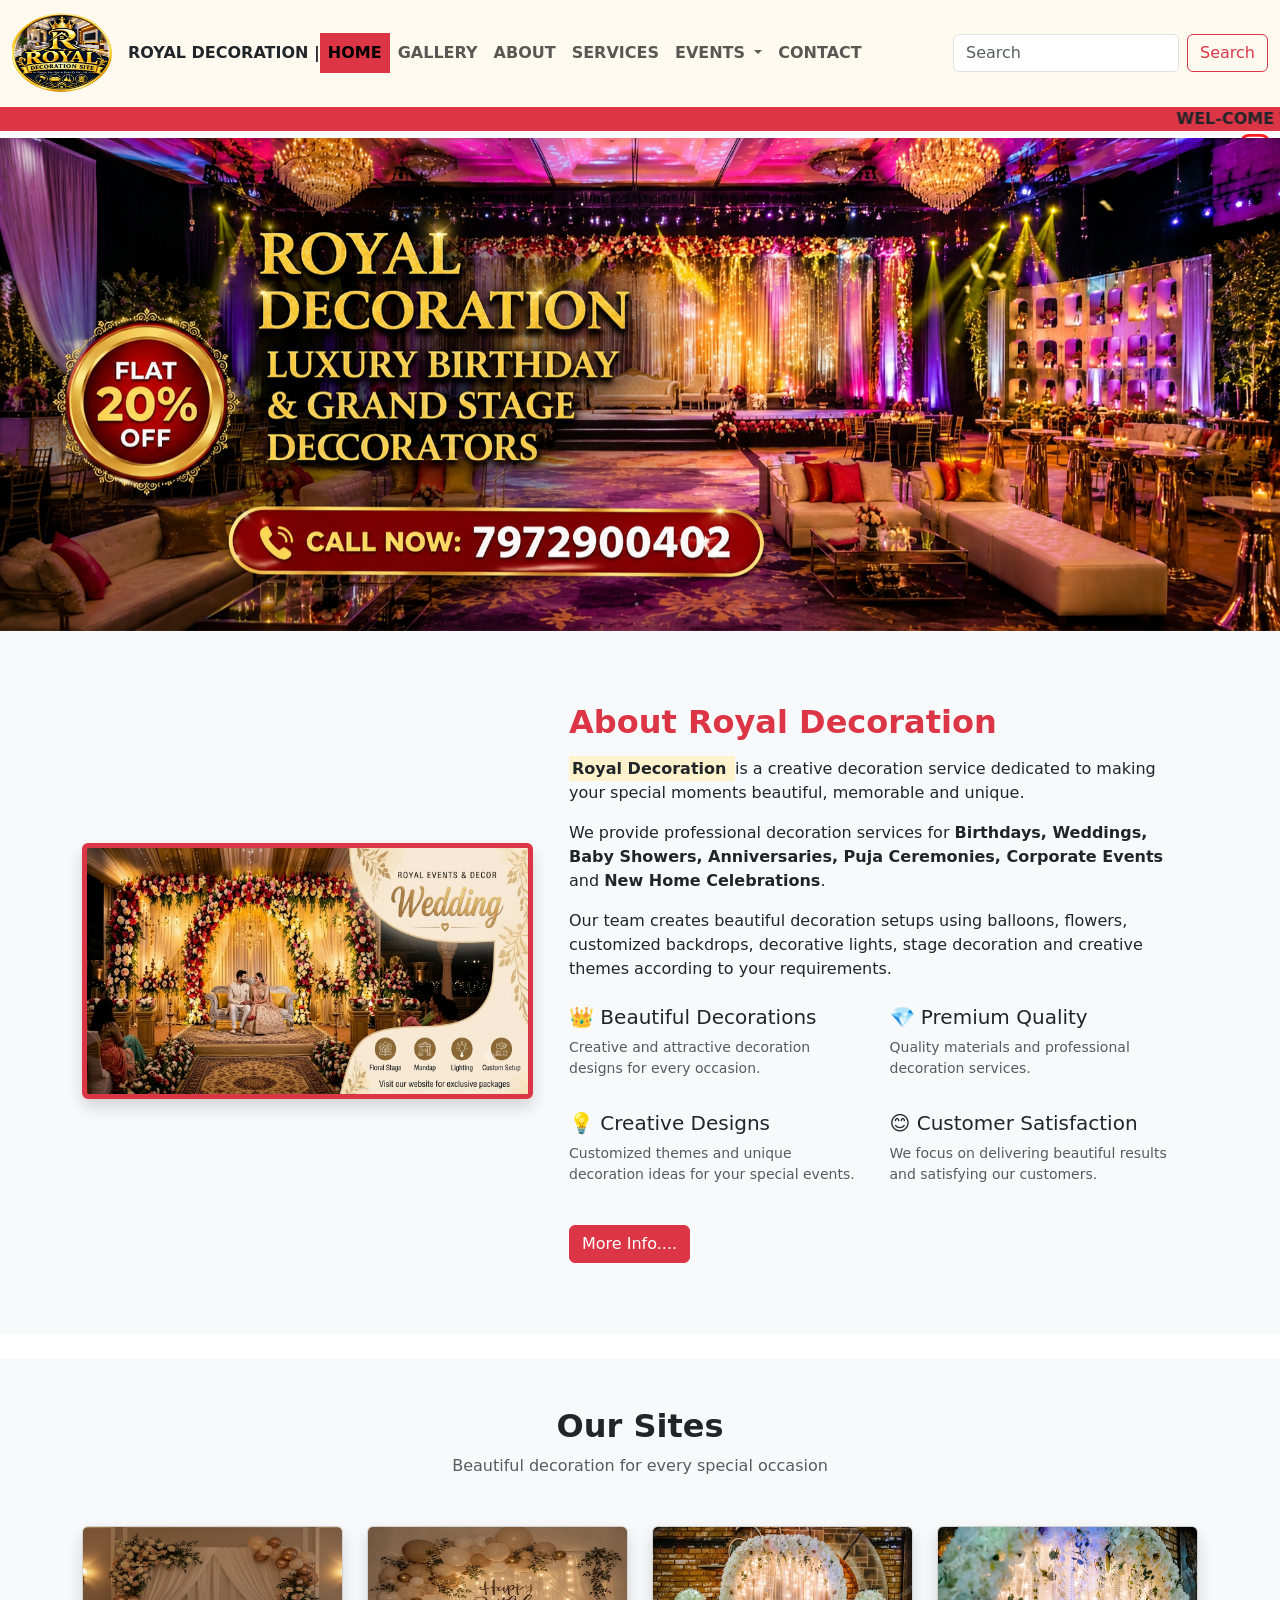
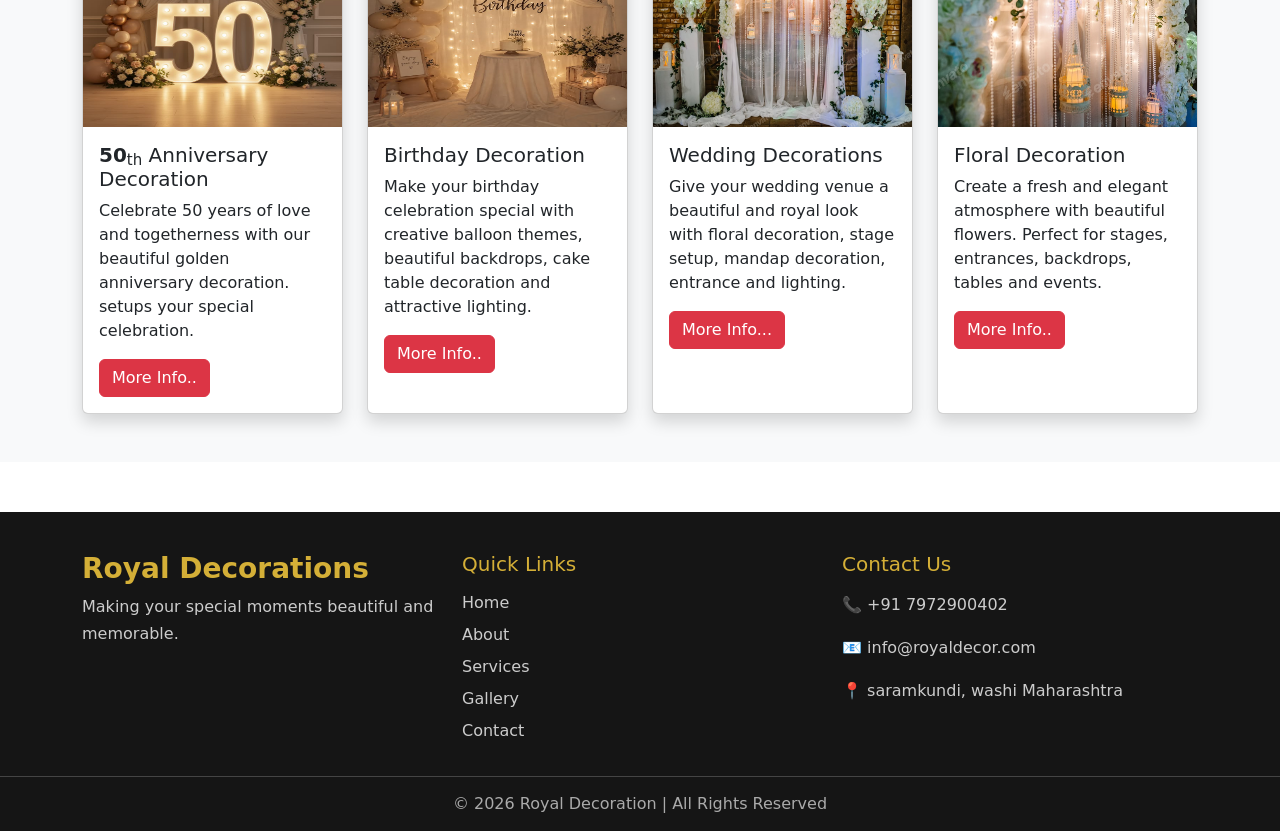
<file: index.html>
<!doctype html>
 <html lang="en">

 <head>

    <meta charset="utf-8">

    <meta name="viewport" content="width=device-width, initial-scale=1">

    <title>Home</title>

 <!-- Bootstrap Icons -->
    <link rel="stylesheet"
        href="https://cdn.jsdelivr.net/npm/bootstrap-icons@1.13.1/font/bootstrap-icons.min.css">



    <!-- Your CSS -->
    <link rel="stylesheet" href="css/style.css">

    <!-- Bootstrap CSS -->
    <link href="https://cdn.jsdelivr.net/npm/bootstrap@5.3.8/dist/css/bootstrap.min.css"
        rel="stylesheet"
        integrity="sha384-sRIl4kxILFvY47J16cr9ZwB07vP4J8+LH7qKQnuqkuIAvNWLzeN8tE5YBujZqJLB"
        crossorigin="anonymous">

 </head>


 <body>
    


    <!-- =========================
         HEADER START
    ========================= -->

    <nav class="navbar navbar-expand-lg bg-color fixed-top">

        <div class="container-fluid">


            <!-- LOGO -->

            <a class="navbar-brand" href="index.html">

                <img src="images/LOGO5.png"
                    width="100px"
                    height="80px"
                    alt="Logo">

            </a>
            <section>
    <b>ROYAL DECORATION |</b>
 </section>


            <!-- MOBILE MENU BUTTON -->
             <hr>

            <button class="navbar-toggler"
                type="button"
                data-bs-toggle="collapse"
                data-bs-target="#navbarSupportedContent"
                aria-controls="navbarSupportedContent"
                aria-expanded="false"
                aria-label="Toggle navigation">

                <span class="navbar-toggler-icon"></span>

            </button>
            


            <!-- NAVBAR CONTENT -->

            <div class="collapse navbar-collapse"
                id="navbarSupportedContent">


                <ul class="navbar-nav me-auto mb-2 mb-lg-0">


                    <!-- HOME -->

                    <li class="nav-item1">

                        <a class="nav-link active bg-danger"
                            aria-current="page"
                            href="index.html">

                            <b>HOME</b>

                        </a>

                    </li>


                    <!-- GALLERY -->

                    <li class="nav-item2">

                        <a class="nav-link"
                            href="gallery.html">

                            <b>GALLERY</b>

                        </a>

                    </li>



                    <!-- ABOUT -->

                    <li class="nav-item4">

                        <a class="nav-link"
                            href="about.html">

                            <b>ABOUT</b>

                        </a>

                    </li>


                    <!-- SERVICES -->

                    <li class="nav-item6">

                        <a class="nav-link"
                            href="services.html">

                            <b>SERVICES</b>

                        </a>

                    </li>


                    <!-- ================================================= -->
                    <!-- EVENTS DROPDOWN  -->
                    <!-- ================================================= -->

                        <li class="nav-item5 events">
          <a class="nav-link dropdown-toggle" href="#" role="button" data-bs-toggle="dropdown" aria-expanded="false">
            <B>EVENTS</B>
          </a>
          <ul class="dropdown-menu bg-danger">
            <li><a class="dropdown-item" href="gallery.html">Puja decorations</a></li>
            <li><a class="dropdown-item" href="gallery.html">Baby Shower decorations</a></li>
            <li><a class="dropdown-item" href="gallery.html">Corporate events decorations</a></li>
            <li><a class="dropdown-item" href="gallery.html">Anniversary decorations</a></li>
            <li><a class="dropdown-item" href="gallery.html">Birthday decorations</a></li>
            <li><a class="dropdown-item" href="gallery.html">Wedding decorations</a></li>
             <li><a class="dropdown-item" href="gallery.html">New home decorations</a></li>
            <li><hr class="dropdown-divider"></li>
          </ul>
           <!-- CONTACT -->

                    <li class="nav-item3">

                        <a class="nav-link"
                            href="contact.html">

                            <b>CONTACT</b>

                        </a>

                    </li>
        </li>


                </ul>
           

                <!-- =========================
                     SEARCH
                ========================= -->

                <form class="d-flex"
                    role="search">


                    <input class="form-control me-2"
                        type="search"
                        placeholder="Search"
                        aria-label="Search">


                    <button class="btn btn-outline-danger"
                        type="submit">

                        Search

                    </button>


                </form>


            </div>

        </div>

    </nav>
    <hr><br><p></p>
    <p></p>
    <hr>
    <hr>

      <!-- SOCIAL MEDIA -->

        <section class="body1">

            <div class="container-fluid bgg2">

                <div class="row">

                    <div class="col-md-1">

                        <ul class="box5">

                            <li>
                                <a href="https://www.instagram.com/"
                                    target="_blank">
                                    <i class="bi bi-instagram"></i>
                                </a>
                            </li>

                            <li>
                                <a href="https://www.facebook.com/"
                                    target="_blank">
                                    <i class="bi bi-facebook"></i>
                                </a>
                            </li>

                            <li>
                                <a href="https://in.linkedin.com/"
                                    target="_blank">
                                    <i class="bi bi-linkedin"></i>
                                </a>
                            </li>

                        </ul>

                    </div>

                </div>

            </div>

        </section>



    <!-- =========================
         HEADER END
    =
   <h1></h1> 
  


    

         MAIN START
    ========================= -->




    

    <main>

  <section class="BG-danger"><marquee class= "bg-danger"right direction="left
    "><b>WEL-COME TO ROYAL DECORATIONS </b></marquee></section>
        <!-- =========================
             CAROUSEL
        ========================= -->

        <section>

            <div id="carouselExampleSlidesOnly"
                class="carousel slide"
                data-bs-ride="carousel"
                data-bs-interval="2000">


                <div class="carousel-inner">


                    <div class="carousel-item active">

                        <img src="images/royal.png"
                            class="d-block w-100 img-fluid"
                            alt="Royal Decoration">

                    </div>


                    <div class="carousel-item">

                        <img src="images/new (2).png"
                            class="d-block w-100"
                            width="1300px"
                            alt="Royal Decoration">

                    </div>


                    <div class="carousel-item">

                        <img src="images/new (3).png"
                            class="d-block w-100"
                            width="1300px"
                            alt="Royal Decoration">

                    </div>


                    <div class="carousel-item">

                        <img src="images/new (4).png"
                            class="d-block w-100"
                            width="1300px"
                            alt="Royal Decoration">

                    </div>


                    <div class="carousel-item">

                        <img src="images/new (8).png"
                            class="d-block w-100"
                            width="1300px"
                            alt="Royal Decoration">

                    </div>


                    <div class="carousel-item">

                        <img src="images/new (6).png"
                            class="d-block w-100"
                            width="1300px"
                            alt="Royal Decoration">

                    </div>


                </div>

            </div>

        </section>



        <!-- =========================
             ABOUT SECTION
        ========================= -->

        <section class="bg-light py-5">


            <div class="container">


                <div class="row align-items-center">


                    <!-- ABOUT IMAGE -->

                    <div class="col-md-5  mb-4 mb-3 md-3">

                        <img src="images/gemini (1).png"
                            class="img-fluid rounded shadow border border-5 border-danger"
                            alt="Royal Decoration">

                    </div>


                    <!-- ABOUT INFORMATION -->

                    <div class="col-md-7 p-4">


                        <h2 class="fw-bold text-danger mb-3">

                            About Royal Decoration

                        </h2>


                        <p>

                            <strong><mark>Royal Decoration </mark></strong>
                            is a creative decoration service dedicated
                            to making your special moments beautiful,
                            memorable and unique.

                        </p>


                        <p>

                            We provide professional decoration services
                            for <strong>Birthdays, Weddings, Baby Showers,
                            Anniversaries, Puja Ceremonies, Corporate Events</strong>
                            and <strong>New Home Celebrations</strong>.

                        </p>


                        <p>

                            Our team creates beautiful decoration setups
                            using balloons, flowers, customized backdrops,
                            decorative lights, stage decoration and creative
                            themes according to your requirements.

                        </p>


                        <!-- FEATURES -->

                        <div class="row mt-4">


                            <div class="col-sm-6 mb-3">

                                <h5>
                                    👑 Beautiful Decorations
                                </h5>

                                <p class="small text-muted">

                                    Creative and attractive decoration
                                    designs for every occasion.

                                </p>

                            </div>


                            <div class="col-sm-6 mb-3">

                                <h5>
                                    💎 Premium Quality
                                </h5>

                                <p class="small text-muted">

                                    Quality materials and professional
                                    decoration services.

                                </p>

                            </div>


                            <div class="col-sm-6 mb-3">

                                <h5>
                                    💡 Creative Designs
                                </h5>

                                <p class="small text-muted">

                                    Customized themes and unique decoration
                                    ideas for your special events.

                                </p>

                            </div>


                            <div class="col-sm-6 mb-3">

                                <h5>
                                    😊 Customer Satisfaction
                                </h5>

                                <p class="small text-muted">

                                    We focus on delivering beautiful results
                                    and satisfying our customers.

                                </p>

                            </div>


                        </div>


                        <!-- MORE INFO BUTTON -->

                        <a href="about.html"
                            class="btn btn-danger mt-2">

                            More Info....

                        </a>


                    </div>

                </div>

            </div>


        </section>



        <!-- =========================
             OUR SITES
        ========================= -->

        <section class="mt-4 bg-light py-5">


            <div class="container">


                <!-- HEADING -->

                <div class="text-center mb-5">

                    <h2 class="text-dark fw-bold">
                        Our Sites
                    </h2>

                    <p class="text-muted">

                        Beautiful decoration for every special occasion

                    </p>

                </div>


                <div class="row g-4">


                    <!-- ================= CARD 1 ================= -->

                    <div class="col-lg-3 col-md-6 ">


                        <div class="card h-100 shadow">


                            <img src="images/square6.jpg"
                                height="200"
                                class="card-img-top"
                                alt="50 th Anniversary Decoration">


                            <div class="card-body">


                                <h5 class="card-title">

                                   <b><span>50</span></b><sub>th</sub> Anniversary Decoration

                                </h5>


                                <p class="card-text">

                                    Celebrate 50 years of love and
                                    togetherness with our beautiful
                                    golden anniversary decoration.
                                     setups your special celebration.

                                </p>


                                 <button type="button"
                                    class="btn btn-danger"
                                    data-bs-toggle="modal"
                                    data-bs-target="#birthdayModal">

                                    More Info..

                                </button>

                            </div>


                        </div>


                    </div>



                    <!-- ================= CARD 2 ================= -->

                    <div class="col-lg-3 col-md-6">


                        <div class="card h-100 shadow">


                            <img src="images/square4.jpg"
                                height="200"
                                class="card-img-top"
                                alt="Birthday Decoration">


                            <div class="card-body">


                                <h5 class="card-title">

                                    Birthday Decoration

                                </h5>


                                <p class="card-text">

                                    Make your birthday celebration
                                    special with creative balloon themes,
                                    beautiful backdrops, cake table
                                    decoration and attractive lighting.

                                </p>


                                <button type="button"
                                    class="btn btn-danger"
                                    data-bs-toggle="modal"
                                    data-bs-target="#birthdayModal">

                                    More Info..

                                </button>


                            </div>


                        </div>


                    </div>



                    <!-- ================= CARD 3 ================= -->

                    <div class="col-lg-3 col-md-6">


                        <div class="card h-100 shadow">


                            <img src="images/square2.jpg"
                                height="200"
                                class="card-img-top"
                                alt="Wedding Decoration">


                            <div class="card-body">


                                <h5 class="card-title">

                                    Wedding Decorations

                                </h5>


                                <p class="card-text">

                                    Give your wedding venue a beautiful
                                    and royal look with floral decoration,
                                    stage setup, mandap decoration,
                                    entrance and lighting.

                                </p>


                                <button type="button"
                                    class="btn btn-danger"
                                    data-bs-toggle="modal"
                                    data-bs-target="#weddingModal">

                                    More Info...

                                </button>


                            </div>


                        </div>


                    </div>



                    <!-- ================= CARD 4 ================= -->

                    <div class="col-lg-3 col-md-6">


                        <div class="card h-100 shadow">


                            <img src="images/square3.jpg"
                                height="200"
                                class="card-img-top"
                                alt="Floral Decoration">


                            <div class="card-body">


                                <h5 class="card-title">

                                    Floral Decoration

                                </h5>


                                <p class="card-text">

                                    Create a fresh and elegant atmosphere
                                    with beautiful flowers. Perfect for
                                    stages, entrances, backdrops, tables
                                    and events.

                                </p>


                                <button type="button"
                                    class="btn btn-danger"
                                    data-bs-toggle="modal"
                                    data-bs-target="#floralModal">

                                    More Info..

                                </button>


                            </div>


                        </div>


                    </div>


                </div>

            </div>


        </section>



        <!-- ================================================= -->
        <!-- 50TH ANNIVERSARY MODAL
        ================================================= -->

        <div class="modal fade"
            id="anniversary50Modal"
            tabindex="-1"
            aria-labelledby="anniversary50ModalLabel"
            aria-hidden="true">


            <div class="modal-dialog modal-lg modal-dialog-centered">


                <div class="modal-content">


                    <div class="modal-header bg-danger text-white">


                        <h5 class="modal-title"
                            id="anniversary50ModalLabel">

                            50th Anniversary Decoration

                        </h5>


                        <button type="button"
                            class="btn-close btn-close-white"
                            data-bs-dismiss="modal">
                        </button>


                    </div>


                    <div class="modal-body">


                        <img src="images/square6.jpg"
                            class="img-fluid rounded mb-4"
                            alt="50th Anniversary Decoration">


                        <h4>
                            Golden Anniversary Decoration
                        </h4>


                        <p>

                            Celebrate 50 beautiful years of love,
                            memories and togetherness with our premium
                            anniversary decoration services. We create
                            elegant and attractive setups according to
                            your celebration theme.

                        </p>


                        <h5 class="mt-4">
                            Our Decoration Includes:
                        </h5>


                        <ul>

                            <li>50th Anniversary Number Decoration</li>

                            <li>Balloon Decoration</li>

                            <li>Flower Decoration</li>

                            <li>Beautiful Backdrop</li>

                            <li>Stage Decoration</li>

                            <li>Table Decoration</li>

                            <li>Warm Decorative Lighting</li>

                            <li>Customized Name Board</li>

                        </ul>


                        <h5 class="mt-4">
                            Perfect For
                        </h5>


                        <p>

                            Golden anniversary, family celebrations,
                            wedding anniversary parties and special
                            milestone events.

                        </p>


                    </div>




                        <a href="contact.html"
                            class="btn btn-danger">

                            Book Now

                        </a>


                        <button type="button"
                            class="btn btn-secondary"
                            data-bs-dismiss="modal">

                            Close

                        </button>


                    </div>


                </div>


            </div>

        </div>



        <!-- ================================================= -->
        <!-- BIRTHDAY MODAL
        ================================================= -->

        <div class="modal fade"
            id="birthdayModal"
            tabindex="-1"
            aria-labelledby="birthdayModalLabel"
            aria-hidden="true">


            <div class="modal-dialog modal-lg modal-dialog-centered">


                <div class="modal-content">


                    <div class="modal-header bg-danger text-white">


                        <h5 class="modal-title"
                            id="birthdayModalLabel">

                            Birthday Decoration

                        </h5>


                        <button type="button"
                            class="btn-close btn-close-white"
                            data-bs-dismiss="modal">
                        </button>


                    </div>


                    <div class="modal-body">


                        <img src="images/square4.jpg"
                            class="img-fluid rounded mb-4"
                            alt="Birthday Decoration">


                        <h4>
                            Beautiful Birthday Decoration
                        </h4>


                        <p>

                            Make your birthday celebration more
                            colorful, beautiful and memorable with
                            our customized birthday decoration services.
                            We design the setup according to your
                            preferred theme and occasion.

                        </p>


                        <h5 class="mt-4">
                            Our Decoration Includes:
                        </h5>


                        <ul>

                            <li>Birthday Balloon Decoration</li>

                            <li>Customized Birthday Backdrop</li>

                            <li>Theme Decoration</li>

                            <li>Cake Table Decoration</li>

                            <li>Birthday Banner</li>

                            <li>Flower Decoration</li>

                            <li>Decorative Lighting</li>

                            <li>Customized Name Decoration</li>

                        </ul>


                        <h5 class="mt-4">
                            Perfect For
                        </h5>


                        <p>

                            Kids' birthdays, adults' birthdays,
                            surprise parties, family celebrations
                            and theme-based birthday parties.

                        </p>


                    </div>


                    <div class="modal-footer">


                        <a href="contact.html"
                            class="btn btn-danger">

                            Book Now

                        </a>


                        <button type="button"
                            class="btn btn-secondary"
                            data-bs-dismiss="modal">

                            Close

                        </button>


                    </div>


                </div>


            </div>

        </div>



        <!-- ================================================= -->
        <!-- WEDDING MODAL
        ================================================= -->

        <div class="modal fade"
            id="weddingModal"
            tabindex="-1"
            aria-labelledby="weddingModalLabel"
            aria-hidden="true">


            <div class="modal-dialog modal-lg modal-dialog-centered">


                <div class="modal-content">


                    <div class="modal-header bg-danger text-white">


                        <h5 class="modal-title"
                            id="weddingModalLabel">

                            Wedding Decoration

                        </h5>


                        <button type="button"
                            class="btn-close btn-close-white"
                            data-bs-dismiss="modal">
                        </button>


                    </div>


                    <div class="modal-body">


                        <img src="images/square2.jpg"
                            class="img-fluid rounded mb-4"
                            alt="Wedding Decoration">


                        <h4>
                            Royal Wedding Decorations
                        </h4>


                        <p>

                            Make your wedding celebration grand and
                            memorable with our beautiful and royal
                            wedding decoration services.

                        </p>


                        <h5 class="mt-4">
                            Our Decoration Includes:
                        </h5>


                        <ul>

                            <li>Wedding Stage Decoration</li>

                            <li>Mandap Decoration</li>

                            <li>Flower Decoration</li>

                            <li>Entrance Gate Decoration</li>

                            <li>Wedding Backdrop</li>

                            <li>Decorative Lighting</li>

                            <li>Table Decoration</li>

                            <li>Customized Wedding Theme</li>

                        </ul>


                        <h5 class="mt-4">
                            Perfect For
                        </h5>


                        <p>

                            Weddings, receptions, engagement ceremonies,
                            sangeet functions and other special wedding
                            celebrations.

                        </p>


                    </div>


                    <div class="modal-footer">


                        <a href="contact.html"
                            class="btn btn-danger">

                            Book Now

                        </a>


                        <button type="button"
                            class="btn btn-secondary"
                            data-bs-dismiss="modal">

                            Close

                        </button>


                    </div>


                </div>


            </div>

        </div>



        <!-- ================================================= -->
        <!-- FLORAL MODAL
        ================================================= -->

        <div class="modal fade"
            id="floralModal"
            tabindex="-1"
            aria-labelledby="floralModalLabel"
            aria-hidden="true">


            <div class="modal-dialog modal-lg modal-dialog-centered">


                <div class="modal-content">


                    <div class="modal-header bg-danger text-white">


                        <h5 class="modal-title"
                            id="floralModalLabel">

                            Floral Decoration

                        </h5>


                        <button type="button"
                            class="btn-close btn-close-white"
                            data-bs-dismiss="modal">
                        </button>


                    </div>


                    <div class="modal-body">


                        <img src="images/square3.jpg"
                            class="img-fluid rounded mb-4"
                            alt="Floral Decoration">


                        <h4>
                            Beautiful Floral Decoration
                        </h4>


                        <p>

                            Create a fresh, beautiful and elegant
                            atmosphere with our floral decoration
                            services for all types of occasions.

                        </p>


                        <h5 class="mt-4">
                            Our Decoration Includes:
                        </h5>


                        <ul>

                            <li>Fresh Flower Decoration</li>

                            <li>Artificial Flower Decoration</li>

                            <li>Stage Flower Decoration</li>

                            <li>Entrance Flower Decoration</li>

                            <li>Floral Backdrop</li>

                            <li>Table Flower Decoration</li>

                            <li>Wedding Flower Decoration</li>

                            <li>customized floral theme</li>

                        </ul>


                        <h5 class="mt-4">
                            Perfect For
                        </h5>


                        <p>

                            weddings, birthdays, anniversaries,
                            puja ceremonies, corporate events and
                            other special occasions.

                        </p>


                    </div>


                    <div class="modal-footer">


                        <a href="contact.html"
                            class="btn btn-danger">

                            Book Now

                        </a>


                        <button type="button"
                            class="btn btn-secondary"
                            data-bs-dismiss="modal">

                            Close

                        </button>


                    </div>


                </div>


            </div>

        </div>


    </main>


    



    <footer class="footer">

  <div class="container">
    <div class="row">

      <div class="col-md-4">
        <h3>Royal Decorations</h3>
        <p>Making your special moments beautiful and memorable.</p>
      </div>

      <div class="col-md-4">
        <h5>Quick Links</h5>
        <a href="index.html">Home</a>
        <a href="about.html">About</a>
        <a href="services.html">Services</a>
        <a href="gallery.html">Gallery</a>
        <a href="contact.html">Contact</a>
      </div>

      <div class="col-md-4">
        <h5>Contact Us</h5>
    
                    <p>
                        📞 +91 7972900402
                    </p>

                    <p>
                        📧 info@royaldecor.com
                    </p>

                    <p>
                        📍 saramkundi, washi Maharashtra
                    </p>
      </div>

    </div>
  </div>

  <div class="copyright">
    © 2026 Royal Decoration | All Rights Reserved
  </div>

 </footer>


    <!-- ================================================= -->
    <!-- BOOTSTRAP JS - ONLY ONE -->
    <!-- ================================================= -->

    <script src="https://cdn.jsdelivr.net/npm/bootstrap@5.3.8/dist/js/bootstrap.bundle.min.js"
        integrity="sha384-FKyoEForCGlyvwx9Hj09JcYn3nv7wiPVlz7YYwJrWVcXK/BmnVDxM+D2scQbITxI"
        crossorigin="anonymous">
    </script>
    
    <script src="js/new.js"></script>

 </body>
 </html>
</file>
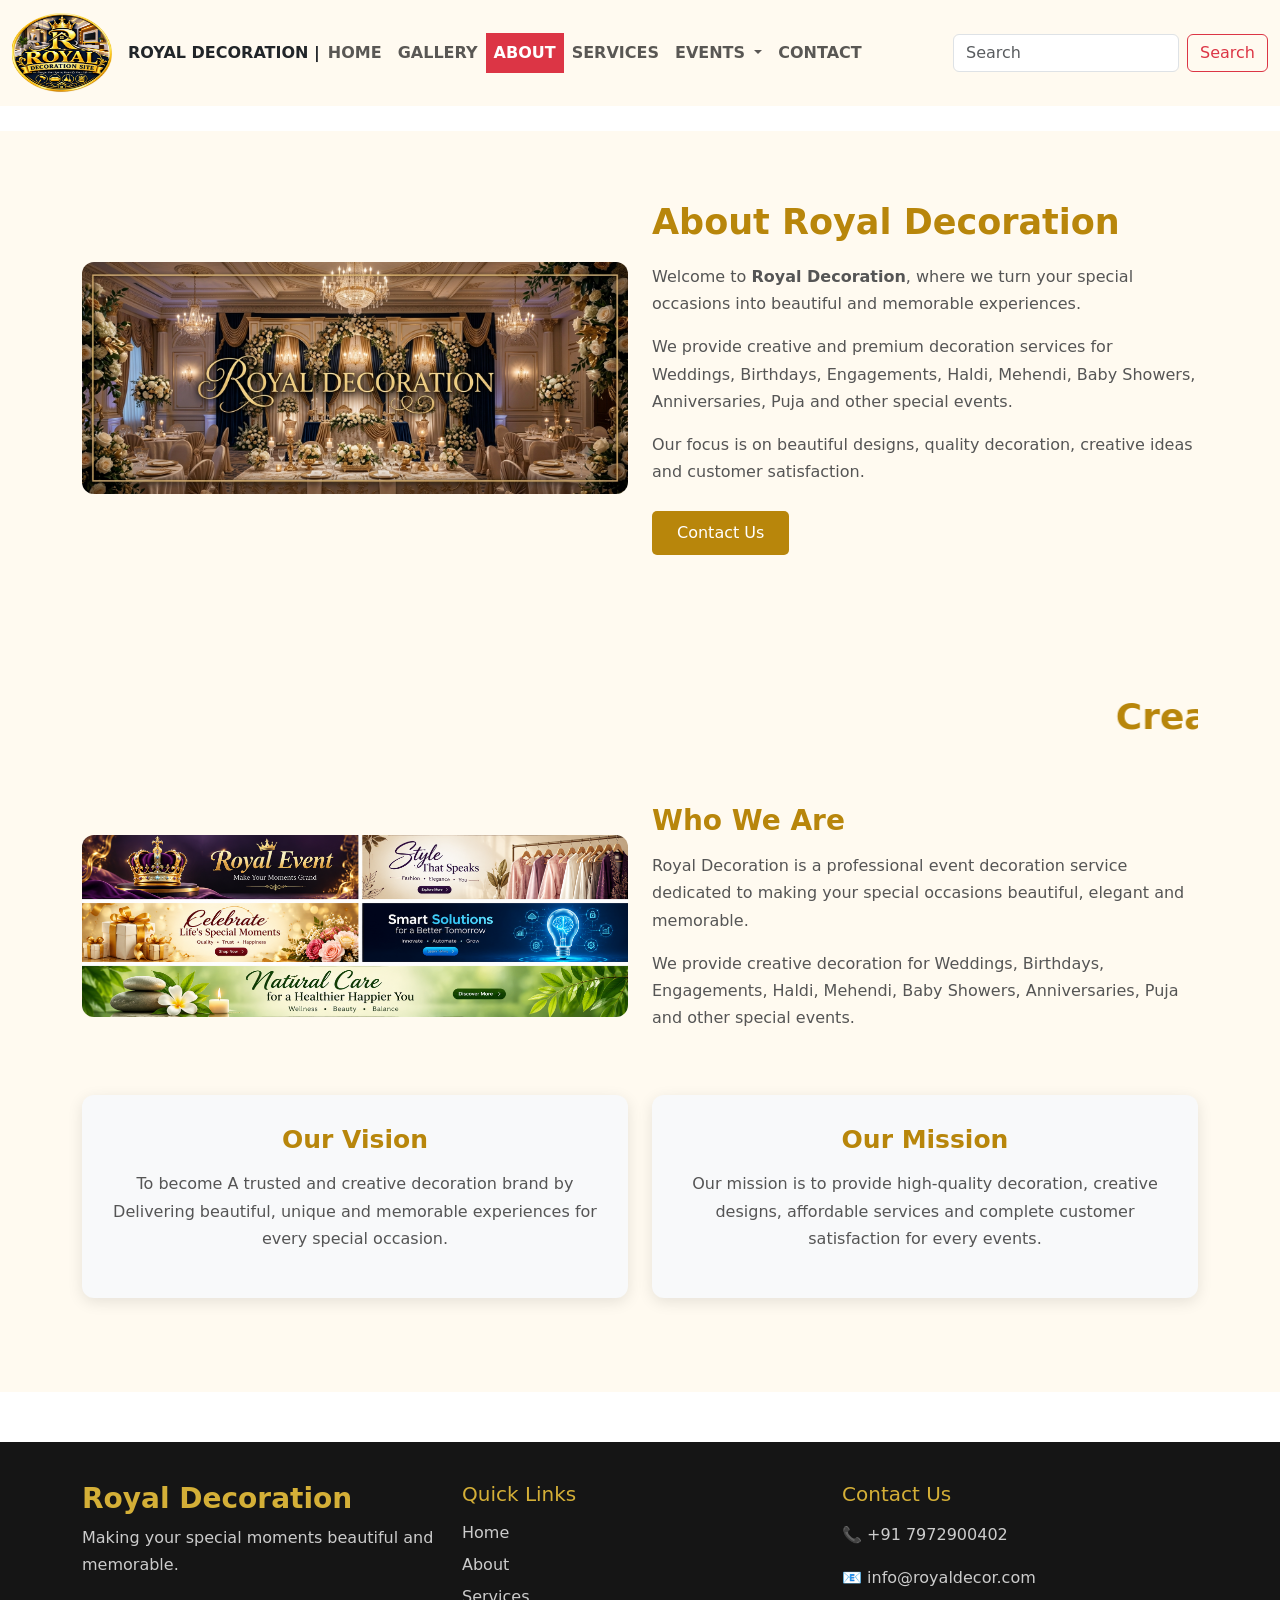
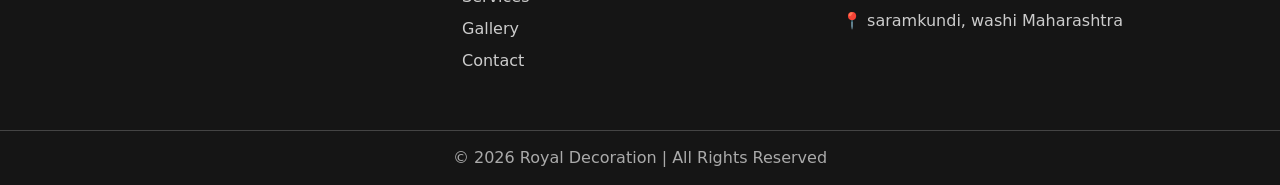
<file: about.html>
<!DOCTYPE html>
<html lang="en">

<head>
    <meta charset="UTF-8">
    <meta name="viewport" content="width=device-width, initial-scale=1.0">

    <title>About - Royal Decoration</title>

    <!-- Custom CSS -->
    <link rel="stylesheet" href="css/style.css">

    <!-- Bootstrap CSS -->
    <link href="https://cdn.jsdelivr.net/npm/bootstrap@5.3.8/dist/css/bootstrap.min.css"
        rel="stylesheet"
        integrity="sha384-sRIl4kxILFvY47J16cr9ZwB07vP4J8+LH7qKQnuqkuIAvNWLzeN8tE5YBujZqJLB"
        crossorigin="anonymous">
</head>

<body>

    <!-- ================= NAVBAR ================= -->

    <nav class="navbar navbar-expand-lg bg-color fixed-top">

        <div class="container-fluid">

            <!-- Logo -->
            <a class="navbar-brand" href="index.html">
                <img src="images/LOGO5.png"
                    width="100"
                    height="80"
                    alt="Royal Decoration Logo">
            </a> </a><section class="bg-
            "><b>ROYAL DECORATION |</b></section><br><hr><br>

            <!-- Mobile Toggle Button -->
            <button class="navbar-toggler"
                type="button"
                data-bs-toggle="collapse"
                data-bs-target="#navbarSupportedContent"
                aria-controls="navbarSupportedContent"
                aria-expanded="false"
                aria-label="Toggle navigation">

                <span class="navbar-toggler-icon"></span>

            </button>


            <!-- Navbar Menu -->
            <div class="collapse navbar-collapse" id="navbarSupportedContent">

                <ul class="navbar-nav me-auto mb-2 mb-lg-0">

                    <!-- Home  -->
                    <li class="nav-item">
                        <a class="nav-link" href="index.html">
                            <b>HOME</b>
                        </a>
                    </li>

                    <!-- Gallery -->
                    <li class="nav-item">
                        <a class="nav-link" href="gallery.html">
                            <b>GALLERY</b>
                        </a>
                    </li>

                    <!-- About -->
                    <li class="nav-item">
                        <a class="nav-link active bg-danger text-white"
                            href="about.html"
                            aria-current="page">
                            <b>ABOUT</b>
                        </a>
                    </li>

                    <!-- Services -->
                    <li class="nav-item">
                        <a class="nav-link" href="services.html">
                            <b>SERVICES</b>
                        </a>
                    </li>

                    <!-- Events Dropdown -->
                    <li class="nav-item dropdown">

                        <a class="nav-link dropdown-toggle"
                            href="#"
                            role="button"
                            data-bs-toggle="dropdown"
                            aria-expanded="false">

                            <b>EVENTS</b>

                        </a>

                        <ul class="dropdown-menu bg-danger">

                            <li>
                                <a class="dropdown-item text-white"
                                    href="gallery.html">
                                    Puja Decoration
                                </a>
                            </li>

                            <li>
                                <a class="dropdown-item text-white"
                                    href="gallery.html">
                                    Baby Shower Decoration
                                </a>
                            </li>

                            <li>
                                <a class="dropdown-item text-white"
                                    href="gallery.html">
                                    Corporate Events Decoration
                                </a>
                            </li>

                            <li>
                                <a class="dropdown-item text-white"
                                    href="gallery.html">
                                    Anniversary Decoration
                                </a>
                            </li>

                            <li>
                                <a class="dropdown-item text-white"
                                    href="gallery.html">
                                    Birthday Decoration
                                </a>
                            </li>

                            <li>
                                <a class="dropdown-item text-white"
                                    href="gallery.html">
                                    Wedding Decoration
                                </a>
                            </li>

                            <li>
                                <a class="dropdown-item text-white"
                                    href="gallery.html">
                                    New Home Decoration
                                </a>
                            </li>

                            <li>
                                <hr class="dropdown-divider">
                            </li>

                        </ul>

                    </li>

                    <!-- Contact -->
                    <li class="nav-item">
                        <a class="nav-link" href="contact.html">
                            <b>CONTACT</b>
                        </a>
                    </li>

                </ul>


                <!-- Search -->
                <form class="d-flex"
                    role="search"
                    action="#">

                    <input class="form-control me-2"
                        type="search"
                        placeholder="Search"
                        aria-label="Search">

                    <button class="btn btn-outline-danger"
                        type="submit">
                        Search
                    </button>

                </form>

            </div>

        </div>

    </nav>
    <br><hr> <hr>
    <hr><p>-</p>


    <!-- ================= ABOUT SECTION 1 ================= -->

    <section class="about-section" id="about">

        <div class="container">

            <div class="row align-items-center">

                <!-- Image -->
                <div class="col-md-6 text-center mb-4 mb-md-0">

                    <img src="images/ro1.png"
                        class="about-img img-fluid"
                        alt="Royal Decoration">

                </div>


                <!-- Content -->
                <div class="col-md-6">

                    <h2>About Royal Decoration</h2>

                    <p>
                        Welcome to <b>Royal Decoration</b>, where we turn your
                        special occasions into beautiful and memorable experiences.
                    </p>

                    <p>
                        We provide creative and premium decoration services for
                        Weddings, Birthdays, Engagements, Haldi, Mehendi,
                        Baby Showers, Anniversaries, Puja and other special events.
                    </p>

                    <p>
                        Our focus is on beautiful designs, quality decoration,
                        creative ideas and customer satisfaction.
                    </p>

                    <a href="contact.html"
                        class="about-btn">
                        Contact Us
                    </a>

                </div>

            </div>

        </div>

    </section>


    <!-- ================= ABOUT SECTION 2 ================= -->

    <section class="about-section">

        <div class="container">

            <!-- Heading -->
            <div class="about-title text-center mb-5">

                <h2>
                    <marquee class="text-align " behavior="r" direction="left">Creating beautiful moments with creativity and elegance.
                        <br><h1></h1>
                        
                    </marquee>
                </h2>

            </div>


            <div class="row align-items-center">

                <!-- Image -->
                <div class="col-md-6 text-center mb-4 mb-md-0">

                    <img src="images/sr4.png"
                        class="about-img img-fluid"
                        alt="Royal Decoration Services">

                </div>


                <!-- Content -->
                <div class="col-md-6">

                    <h3>Who We Are</h3>

                    <p>
                        Royal Decoration is a professional event decoration
                        service dedicated to making your special occasions
                        beautiful, elegant and memorable.
                    </p>

                    <p>
                        We provide creative decoration for Weddings,
                        Birthdays, Engagements, Haldi, Mehendi,
                        Baby Showers, Anniversaries, Puja and other
                        special events.
                    </p>

                </div>

            </div>


            <!-- ================= VISION & MISSION ================= -->

            <div class="row vision-mission mt-5">

                <!-- Vision -->
                <div class="col-md-6 mb-4">

                    <div class="about-box bg-light text-dark">

                        <h3>
                            <strong>Our Vision</strong>
                        </h3>

                        <p>
                            To become A trusted and creative decoration brand
                            by Delivering beautiful, unique and memorable
                            experiences for every special occasion.
                        </p>

                    </div>

                </div>


                <!-- Mission -->
                <div class="col-md-6 mb-4">

                    <div class="about-box bg-light text-dark">

                        <h3>
                            <strong>Our Mission</strong>
                        </h3>

                        <p>
                            Our mission is to provide high-quality decoration,
                            creative designs, affordable services and complete
                            customer satisfaction for every events.
                        </p>

                    </div>

                </div>

            </div>

        </div>

    </section>


    <!-- ================= FOOTER ================= -->

    <footer class="footer">

        <div class="container">

            <div class="row">

                <!-- About -->
                <div class="col-md-4 mb-4">

                    <h3>Royal Decoration</h3>

                    <p>
                        Making your special moments beautiful and memorable.
                    </p>

                </div>


                <!-- Quick Links -->
                <div class="col-md-4 mb-4">

                    <h5>Quick Links</h5>

                    <a href="index.html">Home</a>
                    <a href="about.html">About</a>
                    <a href="services.html">Services</a>
                    <a href="gallery.html">Gallery</a>
                    <a href="contact.html">Contact</a>

                </div>


                <!-- Contact -->
                <div class="col-md-4 mb-4">

                    <h5>Contact Us</h5>

                   
                    <p>
                        📞 +91 7972900402
                    </p>

                    <p>
                        📧 info@royaldecor.com
                    </p>

                    <p>
                        📍 saramkundi, washi Maharashtra
                    </p>

                </div>

            </div>

        </div>


        <!-- Copyright -->
        <div class="copyright">

            © 2026 Royal Decoration | All Rights Reserved

        </div>

    </footer>


    <!-- ================= BOOTSTRAP JS ================= -->

    <script src="https://cdn.jsdelivr.net/npm/bootstrap@5.3.8/dist/js/bootstrap.bundle.min.js"
        integrity="sha384-FKyoEForCGlyvwx9Hj09JcYn3nv7wiPVlz7YYwJrWVcXK/BmnVDxM+D2scQbITxI"
        crossorigin="anonymous">
    </script>

</body>

</html>
</file>
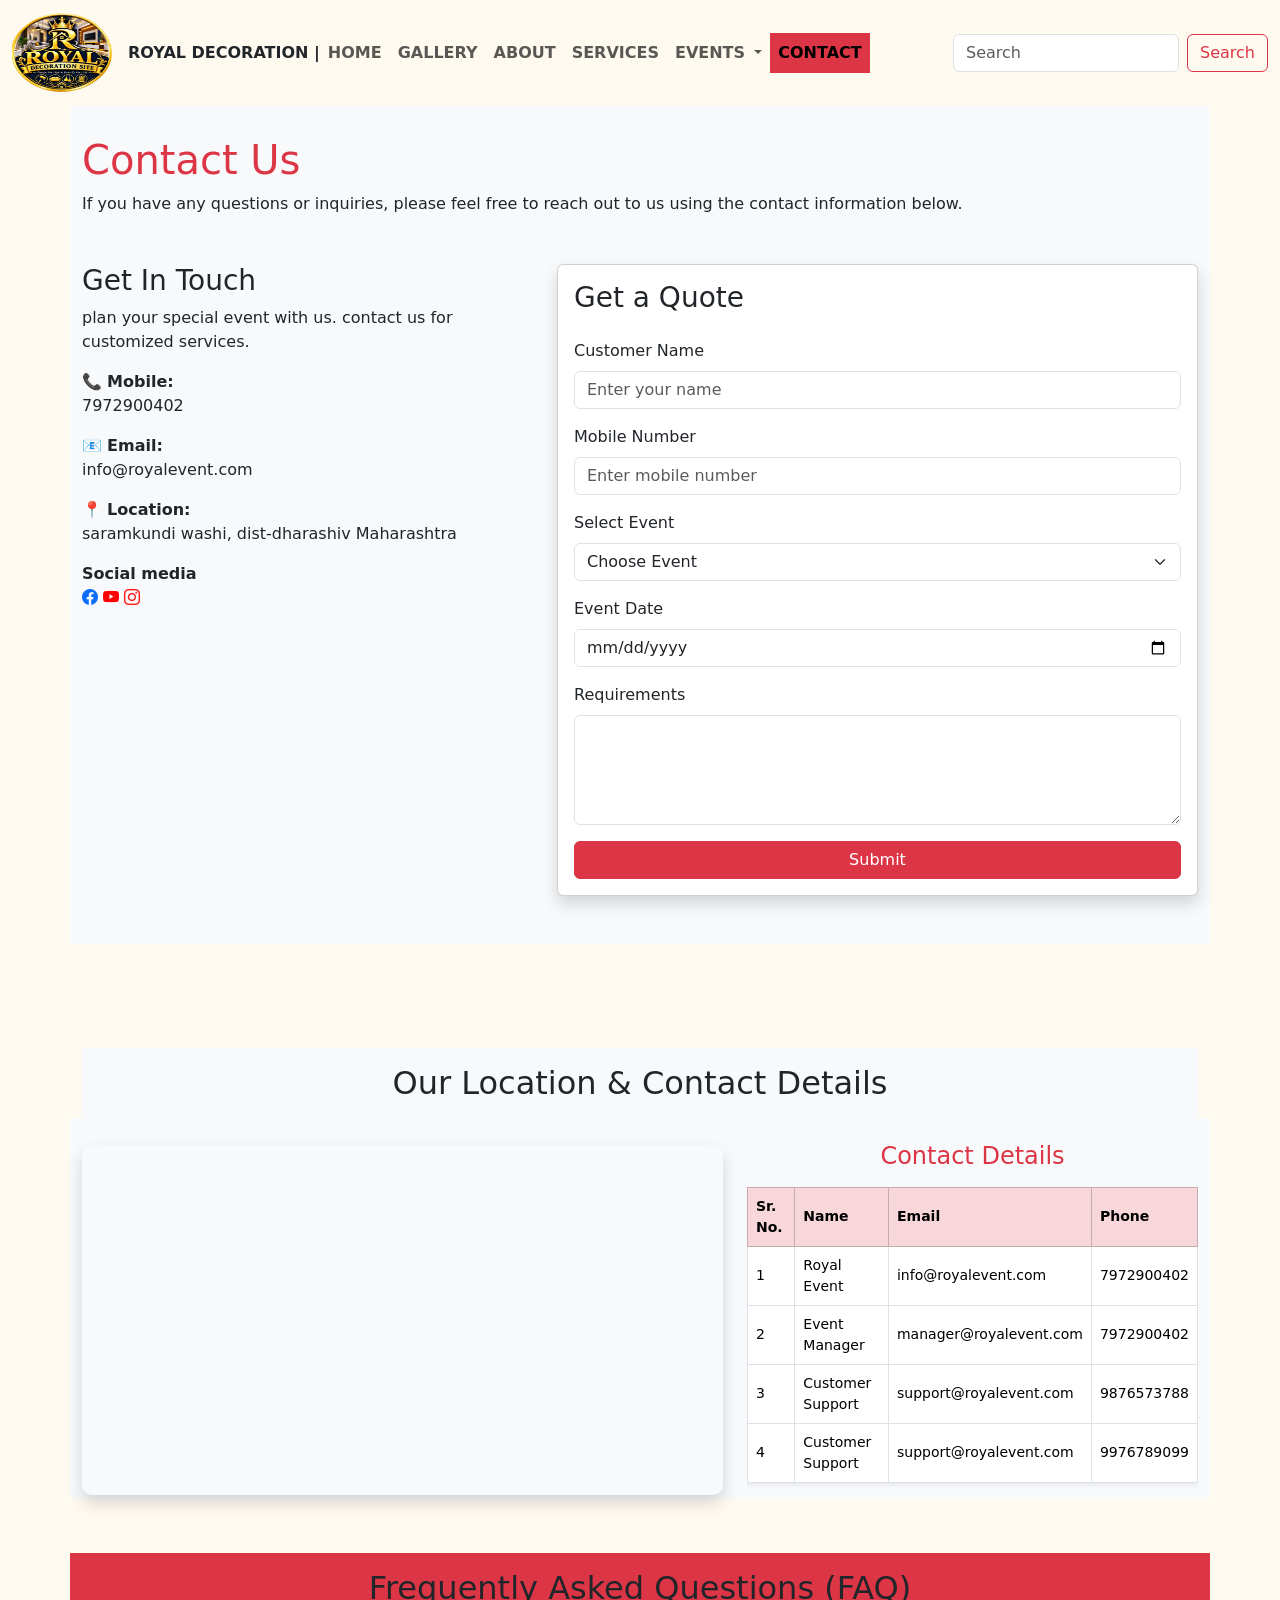
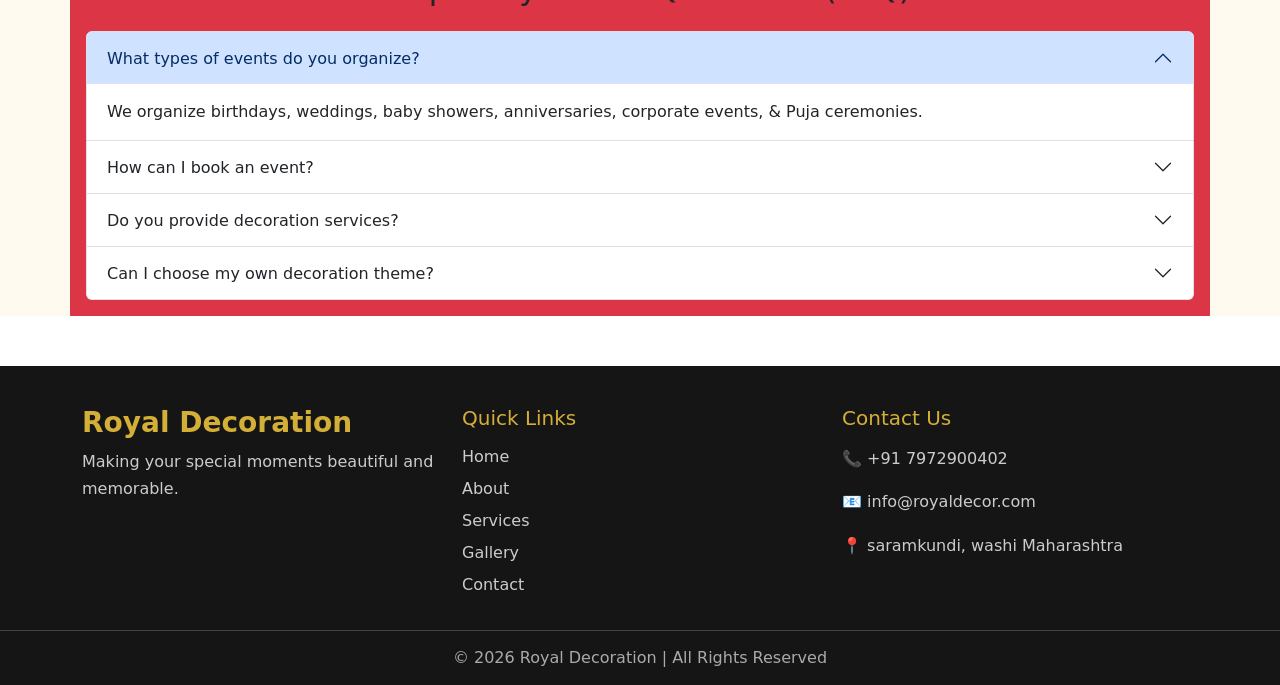
<file: contact.html>
<!DOCTYPE html>
<html lang="en">

<head>

    <meta charset="UTF-8">

    <meta name="viewport"
        content="width=device-width, initial-scale=1.0">

    <title>Contact Us | Royal Decoration</title>

    <!-- Your CSS -->
    <link rel="stylesheet"
        href="css/style.css">

    <!-- Bootstrap Icons -->
    <link rel="stylesheet"
        href="https://cdn.jsdelivr.net/npm/bootstrap-icons@1.13.1/font/bootstrap-icons.min.css">

    <!-- Bootstrap CSS -->
    <link href="https://cdn.jsdelivr.net/npm/bootstrap@5.3.8/dist/css/bootstrap.min.css"
        rel="stylesheet"
        integrity="sha384-sRIl4kxILFvY47J16cr9ZwB07vP4J8+LH7qKQnuqkuIAvNWLzeN8tE5YBujZqJLB"
        crossorigin="anonymous">


  

</head>


<body>


    <!-- =========================
         NAVBAR
    ========================= -->

    <nav class="navbar navbar-expand-lg bg-color fixed-top">

        <div class="container-fluid">

            <!-- LOGO -->

            <a class="navbar-brand"
                href="index.html">

                <img src="images/LOGO5.png"
                    width="100"
                    height="80"
                    alt="Royal Decoration">

            </a>
             </a><section class="bg-
            "><b>ROYAL DECORATION |</b></section><br><hr><br>


            <!-- MOBILE BUTTON -->

            <button class="navbar-toggler"
                type="button"
                data-bs-toggle="collapse"
                data-bs-target="#navbarSupportedContent"
                aria-controls="navbarSupportedContent"
                aria-expanded="false"
                aria-label="Toggle navigation">

                <span class="navbar-toggler-icon"></span>

            </button>


            <!-- NAVBAR MENU -->

            <div class="collapse navbar-collapse"
                id="navbarSupportedContent">

                <ul class="navbar-nav me-auto mb-2 mb-lg-0">


                    <!-- HOME -->

                    <li class="nav-item">

                        <a class="nav-link"
                            href="index.html">

                            <b>HOME</b>

                        </a>

                    </li>


                    <!-- GALLERY -->

                    <li class="nav-item">

                        <a class="nav-link"
                            href="gallery.html">

                            <b>GALLERY</b>

                        </a>

                    </li>


                    <!-- ABOUT -->

                    <li class="nav-item">

                        <a class="nav-link"
                            href="about.html">

                            <b>ABOUT</b>

                        </a>

                    </li>


                    <!-- SERVICES -->

                    <li class="nav-item">

                        <a class="nav-link"
                            href="services.html">

                            <b>SERVICES</b>

                        </a>

                    </li>


                    <!-- EVENTS -->

                    <li class="nav-item dropdown">

                        <a class="nav-link dropdown-toggle"
                            href="#"
                            role="button"
                            data-bs-toggle="dropdown">

                            <b>EVENTS</b>

                        </a>


                        <ul class="dropdown-menu bg-danger">

                            <li>
                                <a class="dropdown-item"
                                    href="gallery.html">
                                    Puja decorations
                                    
                                </a>
                            </li>

                            <li>
                                <a class="dropdown-item"
                                    href="gallery.html">
                                    Baby Shower decoration
                                </a>
                            </li>

                            <li>
                                <a class="dropdown-item"
                                    href="gallery.html">
                                    Corporate events decoration
                                </a>
                            </li>

                            <li>
                                <a class="dropdown-item"
                                    href="gallery.html">
                                    Anniversary decoration
                                </a>
                            </li>

                            <li>
                                <a class="dropdown-item"
                                    href="gallery.html">
                                    Birthday decoration
                                </a>
                            </li>

                            <li>
                                <a class="dropdown-item"
                                    href="gallery.html">
                                    Wedding decoration
                                </a>
                            </li>

                            <li>
                                <a class="dropdown-item"
                                    href="gallery.html">
                                    New home decoration
                                </a>
                            </li>

                        </ul>

                    </li>


                    <!-- CONTACT -->

                    <li class="nav-item">

                        <a class="nav-link active bg-danger"
                            href="contact.html">

                            <b>CONTACT</b>

                        </a>

                    </li>

                </ul>


                <!-- SEARCH -->

                <form class="d-flex"
                    role="search">

                    <input class="form-control me-2"
                        type="search"
                        placeholder="Search">

                    <button class="btn btn-outline-danger"
                        type="submit">

                        Search

                    </button>

                </form>

            </div>

        </div>

    </nav>


    <br><br><br>


    <!-- =========================
         MAIN
    ========================= -->

    <main class="bg-color">


        <!-- =========================
             CONTACT SECTION
        ========================= -->

        <section class="container py-5 bg-light mt-3">

            <h1 class="text-danger ">
                Contact Us
            </h1>

            <p>
                If you have any questions or inquiries,
                please feel free to reach out to us using
                the contact information below.
            </p>


            <div class="row mt-5">


                <!-- CONTACT INFORMATION -->

                <div class="col-md-5">

                    <h3>
                        Get In Touch
                    </h3>

                    <p>
                        plan your special event with us.
                        contact us for customized services.
                    </p>


                    <p>
                        📞 <strong>Mobile:</strong><br>
                        7972900402
                    </p>


                    <p>
                        📧 <strong>Email:</strong><br>
                        info@royalevent.com
                    </p>


                    <p>
                        📍 <strong>Location:</strong><br>
                        saramkundi washi, dist-dharashiv Maharashtra
                    </p>


                    <strong>Social media</strong><br>

                    <a href="https://www.facebook.com/"><i class="bi bi-facebook"></i></a>

                     <a href="https://www.youtube.com/"><i class="bi bi-youtube"></i></a>

                       <a href="https://www.instagram.com/?hl=en"><i class="bi bi-instagram"></i></a>


                </p>

                </div>


                <!-- CUSTOMER FORM -->

                <div class="col-md-7">

                    <div class="card shadow">

                        <div class="card-body">

                            <h3 class="mb-4">
                                Get a Quote
                            </h3>


                            <form>


                                <!-- NAME -->

                                <div class="mb-3">

                                    <label class="form-label">
                                        Customer Name
                                    </label>

                                    <input type="text"
                                        class="form-control"
                                        placeholder="Enter your name"
                                        required>

                                </div>


                                <!-- MOBILE -->

                                <div class="mb-3">

                                    <label class="form-label">
                                        Mobile Number
                                    </label>

                                    <input type="tel"
                                        class="form-control"
                                        placeholder="Enter mobile number"
                                        required>

                                </div>


                                <!-- EVENT -->

                                <div class="mb-3">

                                    <label class="form-label">
                                        Select Event
                                    </label>

                                    <select class="form-select"
                                        required>

                                        <option value="">
                                            Choose Event
                                        </option>

                                        <option>
                                            Anniversary
                                        </option>

                                        <option>
                                            Birthday
                                        </option>

                                        <option>
                                            Wedding
                                        </option>

                                        <option>
                                            Engagement
                                        </option>

                                        <option>
                                            Pooja
                                        </option>

                                        <option>
                                            Baby Shower
                                        </option>

                                        <option>
                                            Reception
                                        </option>

                                        <option>
                                            Corporate Event
                                        </option>

                                    </select>

                                </div>


                                <!-- DATE -->

                                <div class="mb-3">

                                    <label class="form-label">
                                        Event Date
                                    </label>

                                    <input type="date"
                                        class="form-control"
                                        required>

                                </div>


                                <!-- REQUIREMENTS -->

                                <div class="mb-3">

                                    <label class="form-label">
                                        Requirements
                                    </label>

                                    <textarea
                                        class="form-control"
                                        rows="4"
                                        placeholder="Tell us about your event">
                                    </textarea>

                                </div>


                                <!-- SUBMIT -->

                                <button type="submit"
                                    class="btn btn-danger w-100">

                                    Submit

                                </button>

                            </form>

                        </div>

                    </div>

                </div>

            </div>

        </section>



        <!-- =================================================
             MAP + CONTACT TABLE
             LAST SECTION
        ================================================= -->

        <section class="container map-table-section">

            <h2 class="text-center text-dark mb-4 mt-4 bg-light p-3">
                Our Location & Contact Details
             </h2>


             <div class="row g-4 align-items-center bg-light">


                <!-- =========================
                     MAP - LEFT SIDE
                ========================= -->

                <div class="col-lg-7 col-md-6">

                    <div class="map-box shadow ">

                        <iframe
                            src="https://www.google.com/maps/embed?pb=!1m18!1m12!1m3!1d7153.962501340345!2d75.72806242321516!3d18.577535031522196!2m3!1f0!2f0!3f0!3m2!1i1024!2i768!4f13.1!3m3!1m2!1s0x3bc51e2541672bbf%3A0x354d630fb90bd37!2sSaramkundi%2C%20Maharashtra!5e0!3m2!1sen!2sin!4v1788766884114!5m2!1sen!2sin"
                            allowfullscreen=""
                            loading="lazy"
                            referrerpolicy="strict-origin-when-cross-origin">
                        </iframe>

                    </div>

                </div>



                <!-- =========================
                     SMALL TABLE - RIGHT SIDE
                ========================= -->

                <div class="col-lg-5 col-md-6">

                    <div class="contact-table-box">

                        <h4 class="text-danger text-center mb-3">
                            Contact Details
                        </h4>


                        <div class="table-responsive">

                            <table class="table table-bordered table-hover shadow-sm">

                                <thead class="table-danger">

                                    <tr>

                                        <th>
                                            Sr. No.
                                        </th>

                                        <th>
                                            Name
                                        </th>

                                        <th>
                                            Email
                                        </th>

                                        <th>
                                            Phone
                                        </th>

                                    </tr>

                                </thead>


                                <tbody>

                                    <tr>

                                        <td>1</td>

                                        <td>
                                            Royal Event
                                        </td>

                                        <td>
                                            info@royalevent.com
                                        </td>

                                        <td>
                                           7972900402
                                        </td>

                                    </tr>


                                    <tr>

                                        <td>2</td>

                                        <td>
                                            Event Manager
                                        </td>

                                        <td>
                                            manager@royalevent.com
                                        </td>

                                        <td>
                                            7972900402
                                        </td>

                                    </tr>


                                    <tr>

                                        <td>3</td>

                                        <td>
                                            Customer Support
                                        </td>

                                        <td>
                                            support@royalevent.com
                                        </td>

                                        <td>
                                            9876573788
                                        </td>

                                     </tr>


                                     <tr>

                                        <td>4</td>

                                        <td>
                                            Customer Support
                                        </td>

                                        <td>
                                            support@royalevent.com
                                        </td>

                                        <td>
                                            9976789099
                                        </td>

                                     </tr>

                                </tbody>

                            </table>

                        </div>

                    </div>

                </div>

            </div>

        </section>



        <!-- =========================
             FAQ
        ========================= -->

        <section class="container mt-4 bg-danger p-3">

            <h2 class="text-center mb-4">
                Frequently Asked Questions (FAQ)
            </h2>


            <div class="accordion"
                id="faqAccordion">


                <!-- FAQ 1 -->

                <div class="accordion-item">

                    <h2 class="accordion-header">

                        <button class="accordion-button"
                            type="button"
                            data-bs-toggle="collapse"
                            data-bs-target="#faq1">

                            What types of events do you organize?

                        </button>

                    </h2>


                    <div id="faq1"
                        class="accordion-collapse collapse show"
                        data-bs-parent="#faqAccordion">

                        <div class="accordion-body">

                            We organize birthdays, weddings,
                            baby showers, anniversaries,
                            corporate events, & Puja ceremonies.

                        </div>

                    </div>

                </div>


                <!-- FAQ 2 -->

                <div class="accordion-item">

                    <h2 class="accordion-header">

                        <button class="accordion-button collapsed"
                            type="button"
                            data-bs-toggle="collapse"
                            data-bs-target="#faq2">

                            How can I book an event?

                        </button>

                    </h2>


                    <div id="faq2"
                        class="accordion-collapse collapse"
                        data-bs-parent="#faqAccordion">

                        <div class="accordion-body">

                            You can book an event by contacting
                            us through our Contact Us page,
                            phone, or email.

                        </div>

                    </div>

                </div>


                <!-- FAQ 3 -->

                <div class="accordion-item">

                    <h2 class="accordion-header">

                        <button class="accordion-button collapsed"
                            type="button"
                            data-bs-toggle="collapse"
                            data-bs-target="#faq3">

                            Do you provide decoration services?

                        </button>

                    </h2>


                    <div id="faq3"
                        class="accordion-collapse collapse"
                        data-bs-parent="#faqAccordion">

                        <div class="accordion-body">

                            Yes, we provide complete event
                            decoration services according
                            to your requirements.

                        </div>

                    </div>

                </div>


                <!-- FAQ 4 -->

                <div class="accordion-item">

                    <h2 class="accordion-header">

                        <button class="accordion-button collapsed"
                            type="button"
                            data-bs-toggle="collapse"
                            data-bs-target="#faq4">

                            Can I choose my own decoration theme?

                        </button>

                    </h2>


                    <div id="faq4"
                        class="accordion-collapse collapse"
                        data-bs-parent="#faqAccordion">

                        <div class="accordion-body">

                            Yes, you can choose your own theme,
                            colors, and decoration style according
                            to your preference.

                        </div>

                    </div>

                </div>

            </div>

        </section>


    </main>



    <!-- =========================
         FOOTER
    ========================= -->

    <footer class="footer">

        <div class="container">

            <div class="row">


                <div class="col-md-4">

                    <h3>
                        Royal Decoration
                    </h3>

                    <p>
                        Making your special moments beautiful
                        and memorable.
                    </p>

                </div>


                <div class="col-md-4">

                    <h5>
                        Quick Links
                    </h5>

                    <a href="index.html">
                        Home
                    </a>

                    <a href="about.html">
                        About
                    </a>

                    <a href="services.html">
                        Services
                    </a>

                    <a href="gallery.html">
                        Gallery
                    </a>

                    <a href="contact.html">
                        Contact
                    </a>

                </div>


                <div class="col-md-4">

                    <h5>
                        Contact Us
                    </h5>

                    
                    <p>
                        📞 +91 7972900402
                    </p>

                    <p>
                        📧 info@royaldecor.com
                    </p>

                    <p>
                        📍 saramkundi, washi Maharashtra
                    </p>

                </div>

            </div>

        </div>


        <div class="copyright">

            © 2026 Royal Decoration | All Rights Reserved

        </div>

    </footer>



    <!-- Bootstrap JS -->

    <script src="https://cdn.jsdelivr.net/npm/bootstrap@5.3.8/dist/js/bootstrap.bundle.min.js"
        integrity="sha384-FKyoEForCGlyvwx9Hj09JcYn3nv7wiPVlz7YYwJrWVcXK/BmnVDxM+D2scQbITxI"
        crossorigin="anonymous">
    </script>

</body>

</html>
</file>
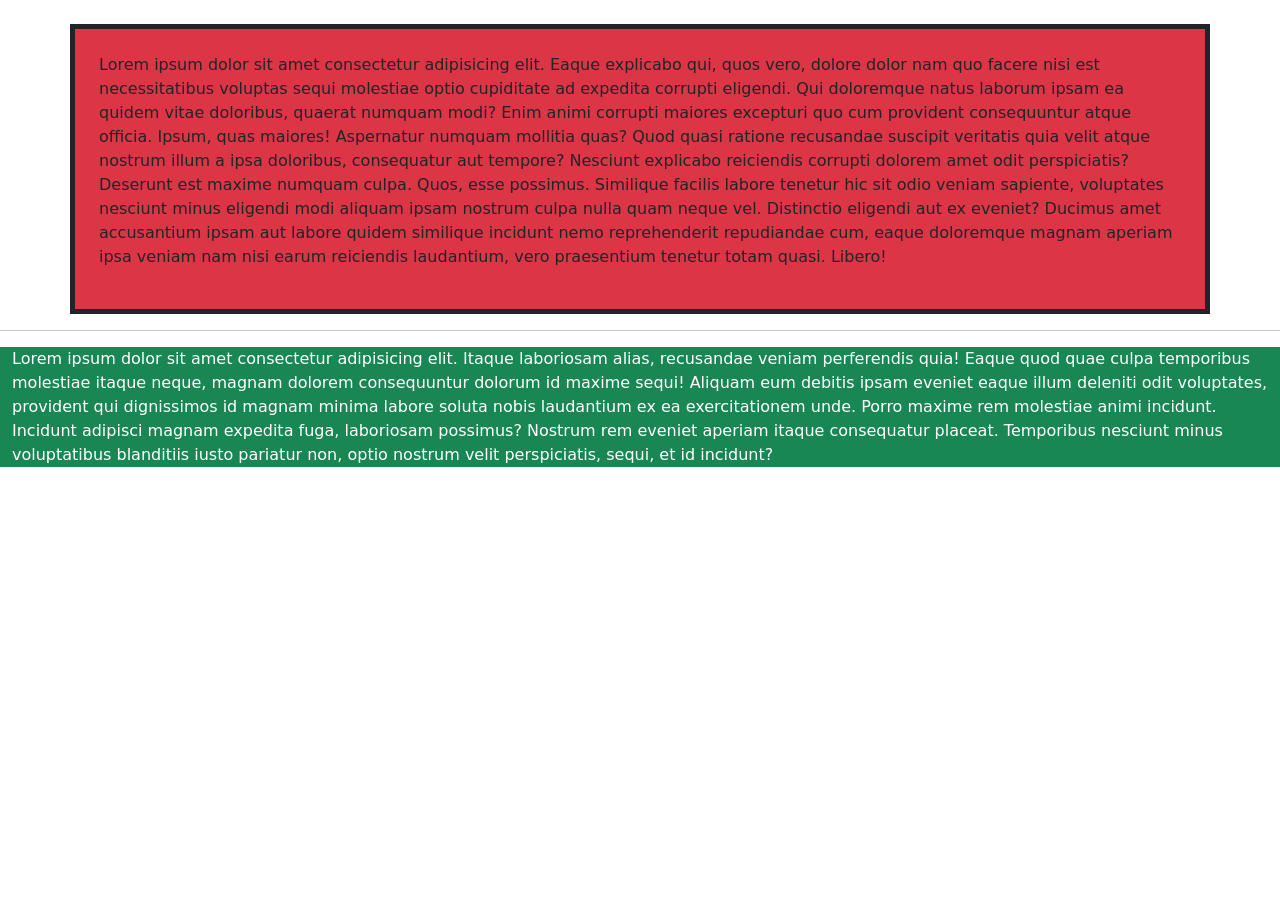
<file: containers.html>
<!doctype html>
<html lang="en">
  <head>
    <meta charset="utf-8">
    <meta name="viewport" content="width=device-width, initial-scale=1">
    <title>Bootstrap demo</title>
    <link href="https://cdn.jsdelivr.net/npm/bootstrap@5.3.8/dist/css/bootstrap.min.css" rel="stylesheet" integrity="sha384-sRIl4kxILFvY47J16cr9ZwB07vP4J8+LH7qKQnuqkuIAvNWLzeN8tE5YBujZqJLB" crossorigin="anonymous">
  </head>
  <body>
    <!-- Container example -->
    <div class="container bg-danger mt-4 p-4 border border-dark border-5">
        <p>Lorem ipsum dolor sit amet consectetur adipisicing elit. Eaque explicabo qui, quos vero, dolore dolor nam quo facere nisi est necessitatibus voluptas sequi molestiae optio cupiditate ad expedita corrupti eligendi.
        Qui doloremque natus laborum ipsam ea quidem vitae doloribus, quaerat numquam modi? Enim animi corrupti maiores excepturi quo cum provident consequuntur atque officia. Ipsum, quas maiores! Aspernatur numquam mollitia quas?
        Quod quasi ratione recusandae suscipit veritatis quia velit atque nostrum illum a ipsa doloribus, consequatur aut tempore? Nesciunt explicabo reiciendis corrupti dolorem amet odit perspiciatis? Deserunt est maxime numquam culpa.
        Quos, esse possimus. Similique facilis labore tenetur hic sit odio veniam sapiente, voluptates nesciunt minus eligendi modi aliquam ipsam nostrum culpa nulla quam neque vel. Distinctio eligendi aut ex eveniet?
        Ducimus amet accusantium ipsam aut labore quidem similique incidunt nemo reprehenderit repudiandae cum, eaque doloremque magnam aperiam ipsa veniam nam nisi earum reiciendis laudantium, vero praesentium tenetur totam quasi. Libero!
    </p>
    </div>
    <hr>
    <!-- container-fluid example -->
     <div class="container-fluid bg-success text-white">
        <p>Lorem ipsum dolor sit amet consectetur adipisicing elit. Itaque laboriosam alias, recusandae veniam perferendis quia! Eaque quod quae culpa temporibus molestiae itaque neque, magnam dolorem consequuntur dolorum id maxime sequi!
        Aliquam eum debitis ipsam eveniet eaque illum deleniti odit voluptates, provident qui dignissimos id magnam minima labore soluta nobis laudantium ex ea exercitationem unde. Porro maxime rem molestiae animi incidunt.
        Incidunt adipisci magnam expedita fuga, laboriosam possimus? Nostrum rem eveniet aperiam itaque consequatur placeat. Temporibus nesciunt minus voluptatibus blanditiis iusto pariatur non, optio nostrum velit perspiciatis, sequi, et id incidunt?
    </p>
     </div>
      
     </div>
    <script src="https://cdn.jsdelivr.net/npm/bootstrap@5.3.8/dist/js/bootstrap.bundle.min.js" integrity="sha384-FKyoEForCGlyvwx9Hj09JcYn3nv7wiPVlz7YYwJrWVcXK/BmnVDxM+D2scQbITxI" crossorigin="anonymous"></script>
  </body>
</html>
</file>
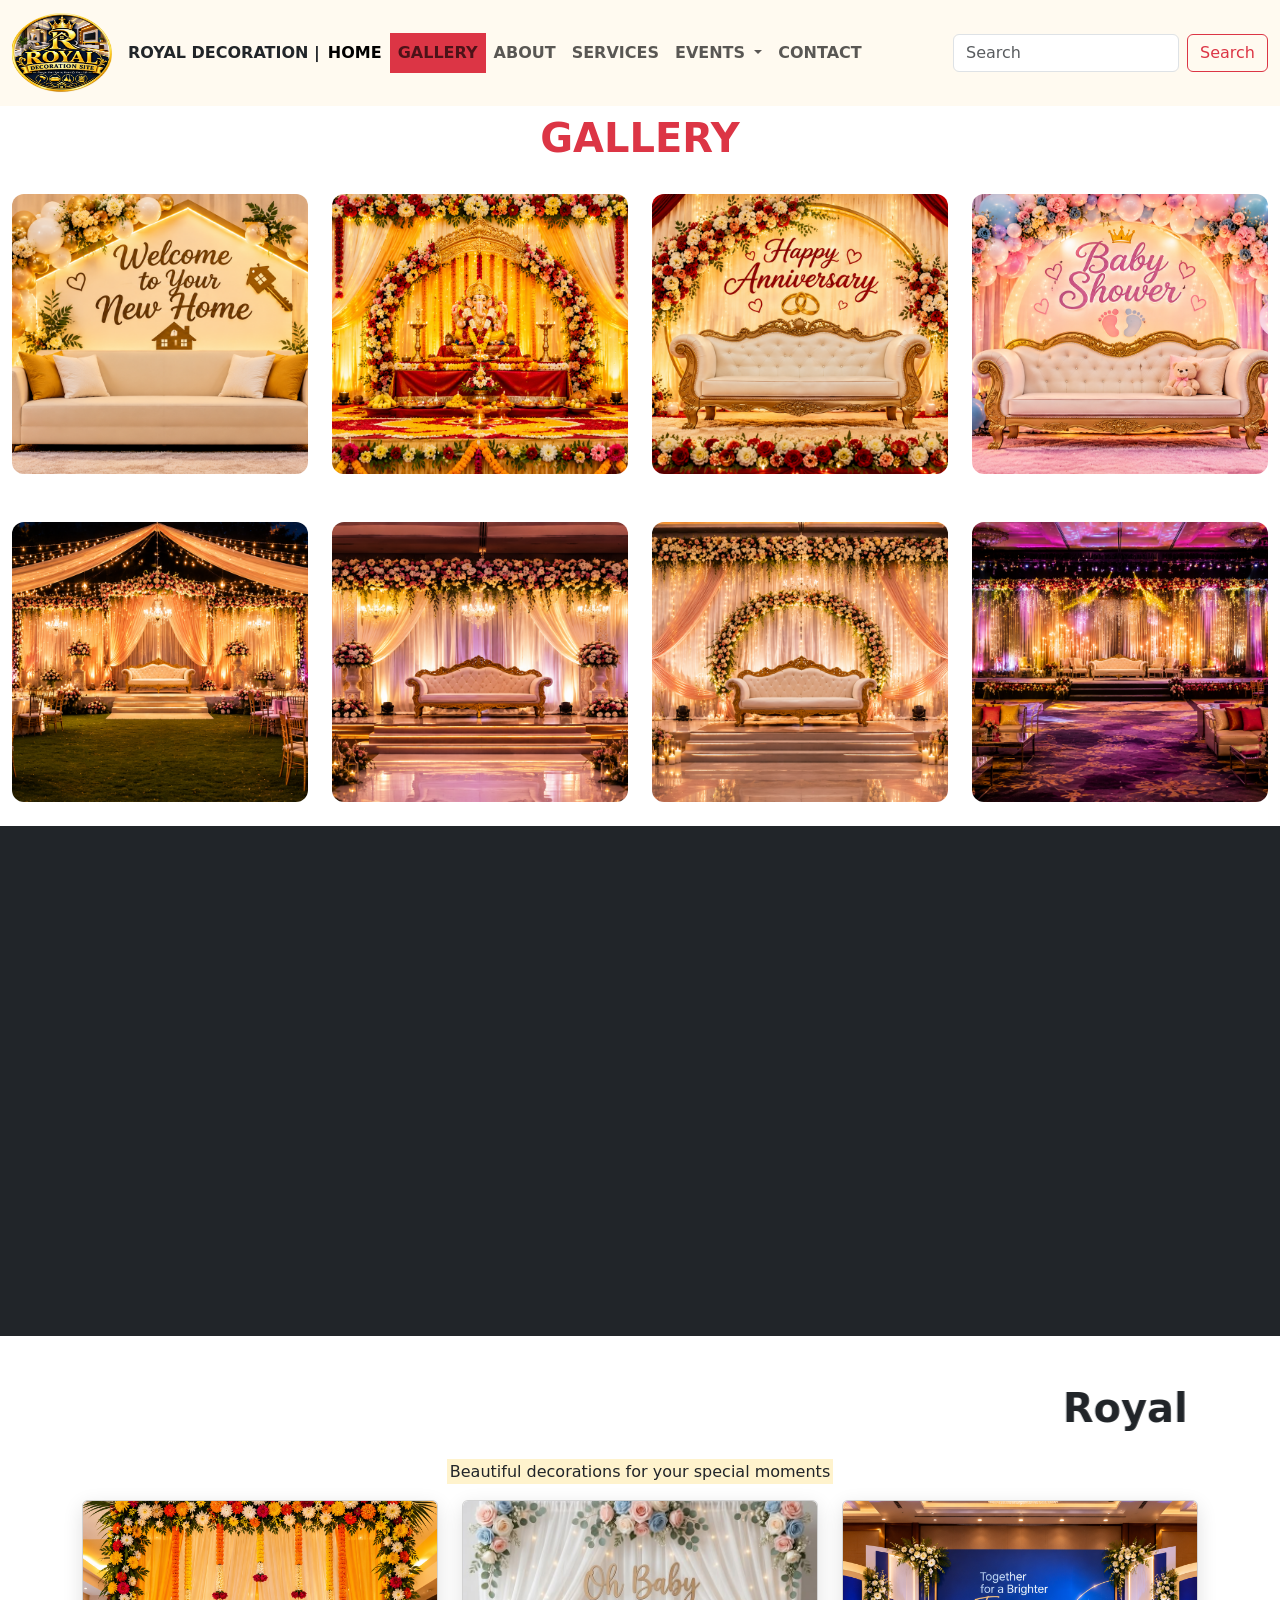
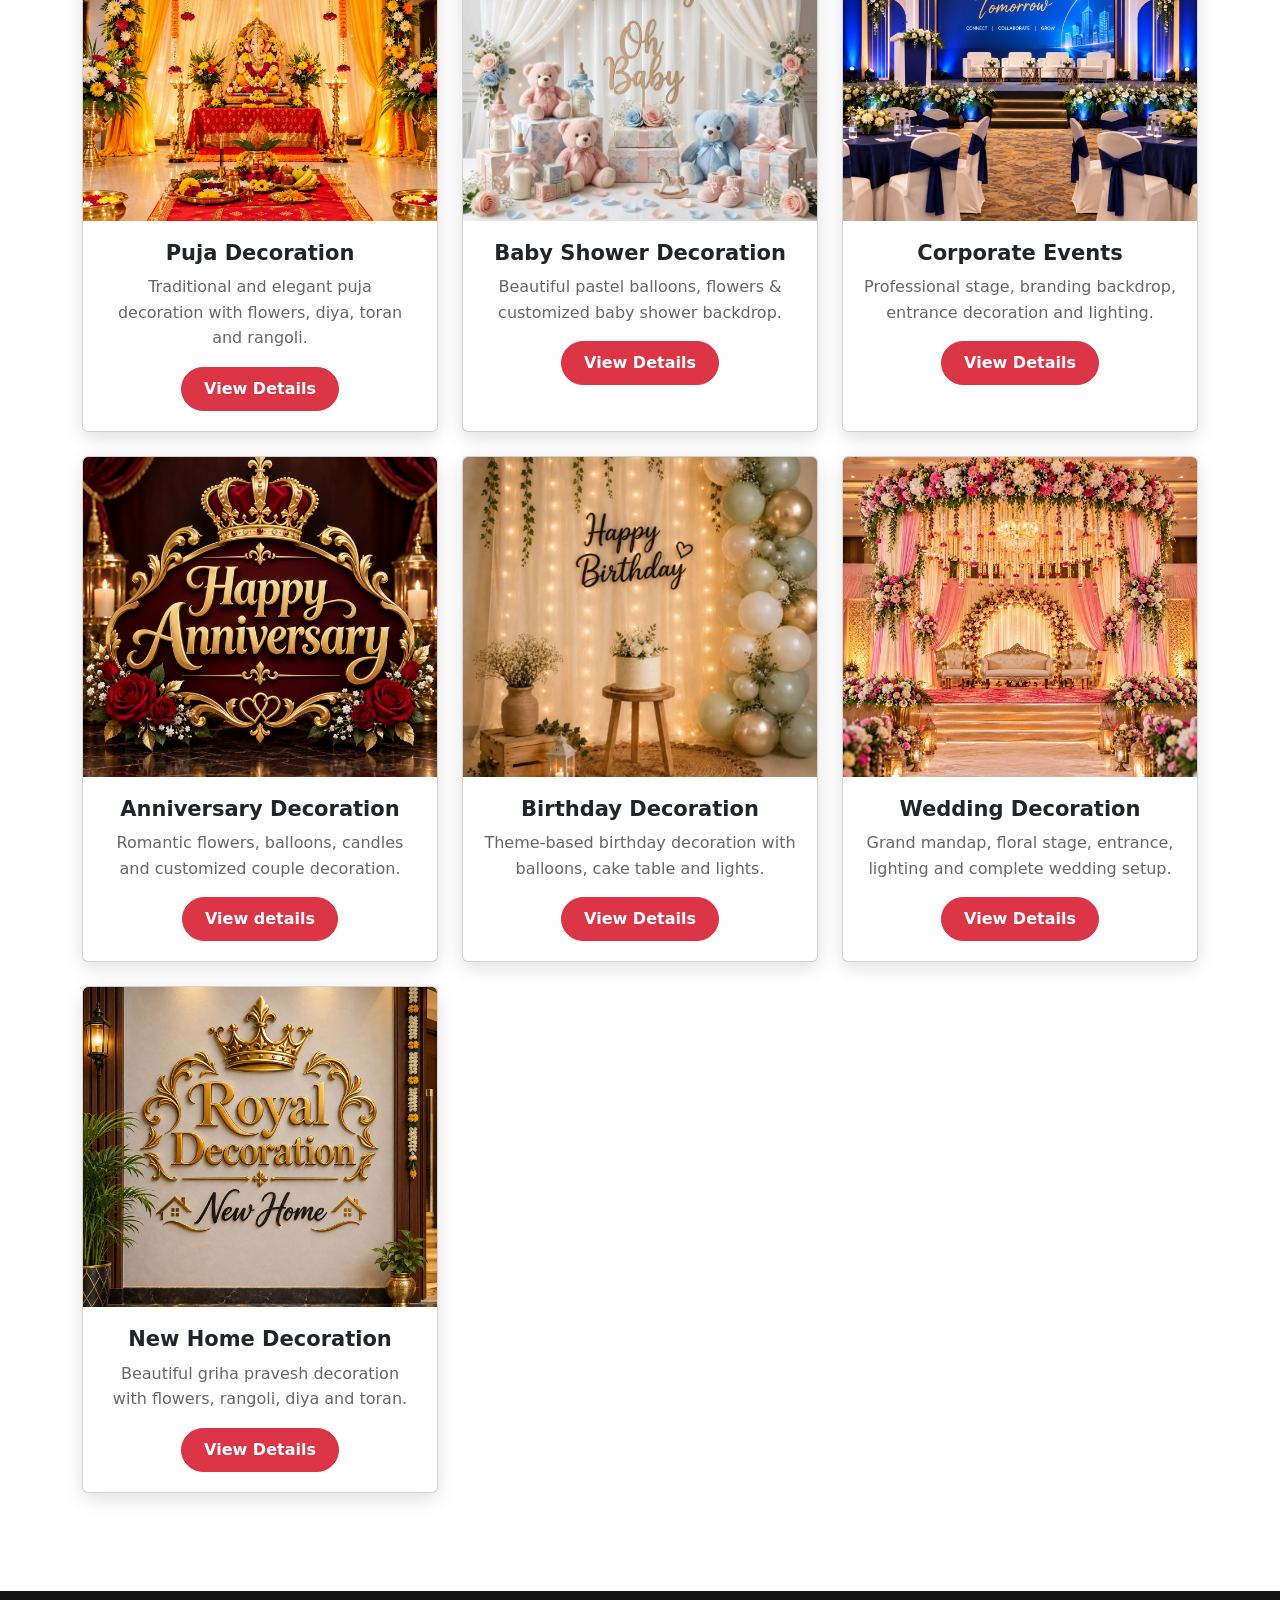
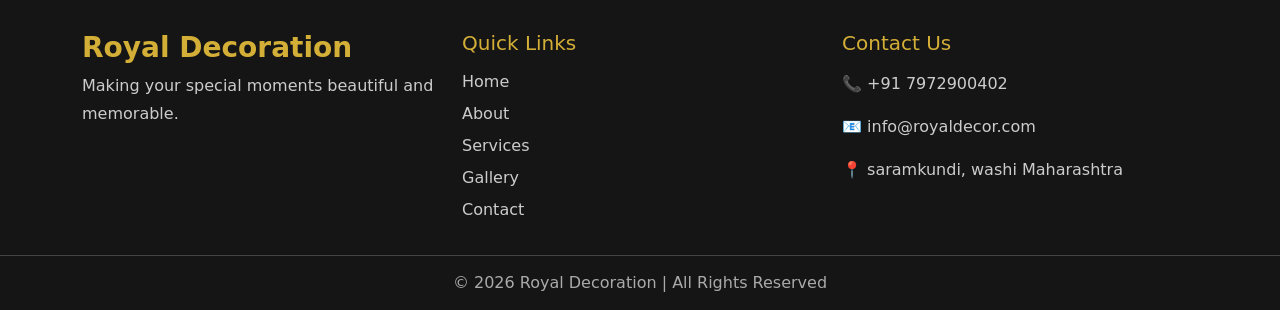
<file: gallery.html>
<!doctype html>
<html lang="en">

<head>
    <meta charset="utf-8">
    <meta name="viewport" content="width=device-width, initial-scale=1">

    <title>Gallery</title>

    <link rel="stylesheet" href="css/style.css">

    <!-- Bootstrap CSS -->
    <link href="https://cdn.jsdelivr.net/npm/bootstrap@5.3.8/dist/css/bootstrap.min.css"
        rel="stylesheet"
        integrity="sha384-sRIl4kxILFvY47J16cr9ZwB07vP4J8+LH7qKQnuqkuIAvNWLzeN8tE5YBujZqJLB"
        crossorigin="anonymous">

    

</head>

<body>

    <!-- =========================
         HEADER START
    ========================= -->

         <nav class="navbar navbar-expand-lg bg-color fixed-top">
  <div class="container-fluid">
    <a class="navbar-brand" href="#">
    <img src="images/LOGO5.png" width="100px" height="80px" alt=""></a>
     </a><section class="bg-
            "><b>ROYAL DECORATION |</b></section><br><hr><br>
    <button class="navbar-toggler" type="button" data-bs-toggle="collapse" data-bs-target="#navbarSupportedContent" aria-controls="navbarSupportedContent" aria-expanded="false" aria-label="Toggle navigation">
      <span class="navbar-toggler-icon"></span>
    </button>
    <div class="collapse navbar-collapse" id="navbarSupportedContent">
      <ul class="navbar-nav me-auto mb-2 mb-lg-0">
        <li class="nav-item1">
          <a class="nav-link active " aria-current="page" href="index.html"><B>HOME</B></a>
        </li>
    
          <li class="nav-item2">
          <a class="nav-link bg-danger" href="gallery.html"><b>GALLERY</b></a>
        </li>
               
                     <li class="nav-item4">
          <a class="nav-link" href="about.html"><b>ABOUT</b></a>
        </li>

                  <li class="nav-item6">
          <a class="nav-link" href="services.html"><b>SERVICES</b></a>
        </li>
       
    
        <li class="nav-item5 events">
          <a class="nav-link dropdown-toggle" href="#" role="button" data-bs-toggle="dropdown" aria-expanded="false">
            <B>EVENTS</B>
          </a>
          <ul class="dropdown-menu bg-danger">
            <li><a class="dropdown-item" href="gallery.html"><important>Puja decoration</important></strong></a></li>
            <li><a class="dropdown-item" href="gallery.html">Baby Shower decoration</a></li>
            <li><a class="dropdown-item" href="gallery.html">corporate events decoration</a></li>
            <li><a class="dropdown-item" href="gallery.html">Anniversary decoration</a></li>
            <li><a class="dropdown-item" href="gallery.html">Birthday decoration</a></li>
            <li><a class="dropdown-item" href="gallery.html">Wedding decoration</a></li>
             <li><a class="dropdown-item" href="gallery.html">New home decoration</a></li>
            <li><hr class="dropdown-divider"></li>
          </ul>
        </li>
         <!-- CONTACT -->

                    <li class="nav-item3">

                        <a class="nav-link"
                            href="contact.html">

                            <b>CONTACT</b>

                        </a>

                    </li>

      </ul>
      <form class="d-flex" role="search">
        <input class="form-control me-2" type="search" placeholder="Search"/>
         <button class="btn btn-outline-danger" type="submit">
                        Search
                    </button>
     
      </form>       <!-- header end -->
    </div>
  </div>

  </main>
</nav> <br><hr>

    <!-- =========================
         OLD GALLERY
    ========================= -->
<br><hr>
    <h1 class="text-center mt-3 text-danger">
        <b>GALLERY</b>
    </h1>

    <section class="gallery old-gallery">

        <div class="container-fluid">

            <div class="row">

                <div class="col-md-3 mt-4 mb-4">

                    <img src="images/home puja.png"
                        alt="Puja Decoration"
                        class="img-fluid">

                </div>

                <div class="col-md-3 mt-4">

                    <img src="images/puja.png"
                        alt="Puja Decoration"
                        class="img-fluid">

                </div>

                <div class="col-md-3 mt-4">

                    <img src="images/anniversry.png"
                        alt="Anniversary Decoration"
                        class="img-fluid">

                </div>

                <div class="col-md-3 mt-4">

                    <img src="images/baby shower.png"
                        alt="Baby Shower Decoration"
                        class="img-fluid">

                </div>

            </div>

        </div>

    </section>


    <!-- =========================
         SCROLL GALLERY
    ========================= -->

    <section class="gallery old-gallery">

        <div class="container-fluid">

            <div class="row">

                <div class="col-md-3 mt-4 mb-4">

                    <img src="images/scroll (1).png"
                        alt="Decoration"
                        class="img-fluid">

                </div>

                <div class="col-md-3 mt-4">

                    <img src="images/scroll (2).png"
                        alt="Decoration"
                        class="img-fluid">

                </div>

                <div class="col-md-3 mt-4">

                    <img src="images/scroll (3).png"
                        alt="Decoration"
                        class="img-fluid">

                </div>

                <div class="col-md-3 mt-4">

                    <img src="images/scroll (4).png"
                        alt="Decoration"
                        class="img-fluid">

                </div>

            </div>

        </div>

    </section>


    <!-- =========================
         VIDEO SECTION 1
    ========================= -->

    <section class="video bg-dark">

        <div class="container-fluid">

            <div class="row">

                <div class="col-md-3 mt-4 mb-4">

                    <iframe width="100%"
                        height="200"
                        src="https://www.youtube.com/embed/E28FqlF13Zw"
                        frameborder="0"
                        allowfullscreen>
                    </iframe>

                </div>

                <div class="col-md-3 mt-4">

                    <iframe width="100%"
                        height="200"
                        src="https://www.youtube.com/embed/Co2Ot_nnI-8?si=UaSqY2fs-5_D74Nm"
                        title="YouTube video player"
                        frameborder="0"
                        allowfullscreen>
                    </iframe>

                </div>

                <div class="col-md-3 mt-4">

                    <iframe width="100%"
                        height="200"
                        src="https://www.youtube.com/embed/TDF-AuwOA54?si=gszUL3JI0Q_amfqG"
                        title="YouTube video player"
                        frameborder="0"
                        allowfullscreen>
                    </iframe>

                </div>

                <div class="col-md-3 mt-4">

                    <iframe width="100%"
                        height="200"
                        src="https://www.youtube.com/embed/ROH0SiWT8Y4?si=IxNGvLTLZX3V77OU"
                        title="YouTube video player"
                        frameborder="0"
                        allowfullscreen>
                    </iframe>

                </div>

            </div>

        </div>

    </section>


    <!-- =========================
         VIDEO SECTION 2
    ========================= -->

    <section class="video bg-dark">

        <div class="container-fluid">

            <div class="row">

                <div class="col-md-3 mt-4 mb-4">

                    <iframe width="100%"
                        height="200"
                        src="https://www.youtube.com/embed/IoaVAiI3mqw"
                        title="Wedding Decoration"
                        frameborder="0"
                        allowfullscreen>
                    </iframe>

                </div>

                <div class="col-md-3 mt-4">

                    <iframe width="100%"
                        height="200"
                        src="https://www.youtube.com/embed/WUD49pnjxGE"
                        title="Wedding Home Decoration"
                        frameborder="0"
                        allowfullscreen>
                    </iframe>

                </div>

                <div class="col-md-3 mt-4">

                    <iframe width="100%"
                        height="200"
                        src="https://www.youtube.com/embed/yX48TzdrgSQ"
                        title="Wedding Decoration"
                        frameborder="0"
                        allowfullscreen>
                    </iframe>

                </div>

                <div class="col-md-3 mt-4">

                    <iframe width="100%"
                        height="200"
                        src="https://www.youtube.com/embed/-LaDeZzAlIQ"
                        title="Decoration Video"
                        frameborder="0"
                        allowfullscreen>
                    </iframe>

                </div>

            </div>

        </div>

    </section>


    <!-- =========================
         MAIN GALLERY
    ========================= -->

    <section id="gallery"
        class="py-5 gallery-section">

        <div class="container">

            <div class="text-center mb-2">

                <h1 class="gallery-title">
                    <marquee behavior="right" direction="left"> 
                      Royal   Decorations <h1></h1></marquee>
                
                </h1>


                <p class="text-muted">
                   <mark>Beautiful decorations for your special moments</mark>
                </p>

            </div>


            <div class="row g-4">


                <!-- ================= PUJA ================= -->

                <div class="col-lg-4 col-md-6">

                    <div class="card gallery-card h-100">

                        <img src="images/sqr1.png"
                            class="card-img-top"
                            alt="Puja Decoration">
                            

                        <div class="card-body text-center">

                            <h5 class="card-title">
                                Puja Decoration
                            </h5>
                          
                            <p class="card-text">
                                Traditional and elegant puja decoration
                                with flowers, diya, toran and rangoli.
                            </p>

                            <button class="btn btn-danger"
                                data-bs-toggle="modal"
                                data-bs-target="#pujaModal">

                                View Details

                                

                            </button>

                        </div>

                    </div>

                </div>


                <!-- ================= BABY SHOWER ================= -->

                <div class="col-lg-4 col-md-6">

                    <div class="card gallery-card h-100">

                        <img src="images/bab.jpg"
                            class="card-img-top"
                            alt="Baby Shower Decoration">

                        <div class="card-body text-center">

                            <h5 class="card-title">
                                Baby Shower Decoration
                            </h5>

                            <p class="card-text">
                                Beautiful pastel balloons, flowers &
                                customized baby shower backdrop.
                            </p>

                            <button class="btn btn-danger"
                                data-bs-toggle="modal"
                                data-bs-target="#babyModal">

                                View Details

                            </button>

                        </div>

                    </div>

                </div>


                <!-- ================= CORPORATE ================= -->

                <div class="col-lg-4 col-md-6">

                    <div class="card gallery-card h-100">

                        <img src="images/sqr2 (1).png"
                            class="card-img-top"
                            alt="Corporate Events Decoration">

                        <div class="card-body text-center">

                            <h5 class="card-title">
                                Corporate Events
                            </h5>

                            <p class="card-text">
                                Professional stage, branding backdrop,
                                entrance decoration and lighting.
                            </p>

                            <button class="btn btn-danger"
                                data-bs-toggle="modal"
                                data-bs-target="#corporateModal">

                                View Details

                            </button>

                        </div>

                    </div>

                </div>


                <!-- ================= ANNIVERSARY ================= -->

                <div class="col-lg-4 col-md-6">

                    <div class="card gallery-card h-100">

                        <!-- FIXED SAME SIZE IMAGE -->

                        <img src="images/n4.png"
                            class="card-img-top"
                            alt="Anniversary Decoration">

                        <div class="card-body text-center">

                            <h5 class="card-title">
                                Anniversary Decoration
                            </h5>

                            <p class="card-text">
                                Romantic flowers, balloons, candles and
                                customized couple decoration.
                            </p>

                            <button class="btn btn-danger"
                                data-bs-toggle="modal"
                                data-bs-target="#anniversaryModal">

                                View details

                            </button>

                        </div>

                    </div>

                </div>


                <!-- ================= BIRTHDAY ================= -->

                <div class="col-lg-4 col-md-6">

                    <div class="card gallery-card h-100">

                        <img src="images/n2.jpg"
                            class="card-img-top"
                            alt="Birthday Decoration">

                        <div class="card-body text-center">

                            <h5 class="card-title">
                                Birthday Decoration
                            </h5>

                            <p class="card-text">
                                Theme-based birthday decoration with
                                balloons, cake table and lights.
                            </p>

                            <button class="btn btn-danger"
                                data-bs-toggle="modal"
                                data-bs-target="#birthdayModal">

                                View Details

                            </button>

                        </div>

                    </div>

                </div>


                <!-- ================= WEDDING ================= -->

                <div class="col-lg-4 col-md-6">

                    <div class="card gallery-card h-100">

                        <img src="images/sqr4.png"
                            class="card-img-top"
                            alt="Wedding Decoration">

                        <div class="card-body text-center">

                            <h5 class="card-title">
                                Wedding Decoration
                            </h5>

                            <p class="card-text">
                                Grand mandap, floral stage, entrance,
                                lighting and complete wedding setup.
                            </p>

                            <button class="btn btn-danger"
                                data-bs-toggle="modal"
                                data-bs-target="#weddingModal">

                                View Details

                            </button>

                        </div>

                    </div>

                </div>


                <!-- ================= NEW HOME ================= -->

                <div class="col-lg-4 col-md-6">

                    <div class="card gallery-card h-100">

                        <img src="images/n3.png"
                            class="card-img-top"
                            alt="New Home Decoration">

                        <div class="card-body text-center">

                            <h5 class="card-title">
                                New Home Decoration
                            </h5>

                            <p class="card-text">
                                Beautiful griha pravesh decoration with
                                flowers, rangoli, diya and toran.
                            </p>

                            <button class="btn btn-danger"
                                data-bs-toggle="modal"
                                data-bs-target="#homeModal">
                              
                                View Details

                            </button>

                        </div>

                    </div>

                </div>

            </div>

        </div>

    </section>


    <!-- ==================================================
         MODALS
    ================================================== -->


    <!-- ================= PUJA MODAL ================= -->

    <div class="modal fade"
        id="pujaModal"
        tabindex="-1">

        <div class="modal-dialog modal-lg modal-dialog-centered">

            <div class="modal-content">

                <div class="modal-header">

                    <h5 class="modal-title">
                        Puja Decoration
                    </h5>

                    <button type="button"
                        class="btn-close"
                        data-bs-dismiss="modal">
                    </button>

                </div>

                <div class="modal-body">

                   <img src="images/puja.png" class="img-fluid rounded mb-3" alt="">

                    <p>
                        Traditional and elegant puja decoration with
                        flowers, toran, diya setup, backdrop and rangoli.
                        Perfect for festivals, pooja ceremonies and
                        religious functions.
                    </p>

                </div>

                <div class="modal-footer">

                    <a href="contact.html"
                        class="btn btn-danger">

                        Book Now

                    </a>

                </div>

            </div>

        </div>

    </div>


    <!-- ================= BABY MODAL ================= -->

    <div class="modal fade"
        id="babyModal"
        tabindex="-1">

        <div class="modal-dialog modal-lg modal-dialog-centered">

            <div class="modal-content">

                <div class="modal-header">

                    <h5 class="modal-title">
                        Baby Shower Decoration
                    </h5>

                    <button type="button"
                        class="btn-close"
                        data-bs-dismiss="modal">
                    </button>

                </div>

                <div class="modal-body">

                    <img src="images/bab.jpg"
                        class="img-fluid rounded mb-3"
                        alt="Baby Shower Decoration">

                    <p>
                        Beautiful baby shower setup with pastel balloons,
                        floral decoration, customized backdrop, baby props
                        and photo booth.
                    </p>

                </div>

                <div class="modal-footer">

                    <a href="contact.html"
                        class="btn btn-danger">

                        Book Now

                    </a>

                </div>

            </div>

        </div>

    </div>


    <!-- ================= CORPORATE MODAL ================= -->

    <div class="modal fade"
        id="corporateModal"
        tabindex="-1">

        <div class="modal-dialog modal-lg modal-dialog-centered">

            <div class="modal-content">

                <div class="modal-header">

                    <h5 class="modal-title">
                        Corporate Events Decoration
                    </h5>

                    <button type="button"
                        class="btn-close"
                        data-bs-dismiss="modal">
                    </button>

                </div>

                <div class="modal-body">

                    <img src="images/sqr2 (1).png"
                        class="img-fluid rounded mb-3"
                        alt="Corporate Events Decoration">

                    <p>
                        Professional corporate decoration including stage
                        setup, branding backdrop, entrance decoration,
                        balloons and lighting.
                    </p>

                </div>

                <div class="modal-footer">

                    <a href="contact.html"
                        class="btn btn-danger">

                        Book Now

                    </a>

                </div>

            </div>

        </div>

    </div>


    <!-- ================= ANNIVERSARY MODAL ================= -->

    <div class="modal fade"
        id="anniversaryModal"
        tabindex="-1">

        <div class="modal-dialog modal-lg modal-dialog-centered">

            <div class="modal-content">

                <div class="modal-header">

                    <h5 class="modal-title">
                        Anniversary Decoration
                    </h5>

                    <button type="button"
                        class="btn-close"
                        data-bs-dismiss="modal">
                    </button>

                </div>

                <div class="modal-body">

                    <img src="images/n.png"
                        class="img-fluid rounded mb-3"
                        alt="Anniversary Decoration">

                    <p>
                        Romantic anniversary decoration with flowers,
                        balloons, candles, customized names, photo backdrop
                        and beautiful lighting.
                    </p>

                </div>

                <div class="modal-footer">

                    <a href="contact.html"
                        class="btn btn-danger">

                        Book Now

                    </a>

                </div>

            </div>

        </div>

    </div>


    <!-- ================= BIRTHDAY MODAL ================= -->

    <div class="modal fade"
        id="birthdayModal"
        tabindex="-1">

        <div class="modal-dialog modal-lg modal-dialog-centered">

            <div class="modal-content">

                <div class="modal-header">

                    <h5 class="modal-title">
                        Birthday Decoration
                    </h5>

                    <button type="button"
                        class="btn-close"
                        data-bs-dismiss="modal">
                    </button>

                </div>

                <div class="modal-body">

                    <img src="images/n2.jpg"
                        class="img-fluid rounded mb-3"
                        alt="Birthday Decoration">

                    <p>
                        Customized birthday decoration with balloons,
                        themed backdrop, cake table, lights, flowers
                        and personalized banners.
                    </p>

                </div>

                <div class="modal-footer">

                    <a href="contact.html"
                        class="btn btn-danger">

                        Book Now

                    </a>

                </div>

            </div>

        </div>

    </div>


    <!-- ================= WEDDING MODAL ================= -->

    <div class="modal fade"
        id="weddingModal"
        tabindex="-1">

        <div class="modal-dialog modal-lg modal-dialog-centered">

            <div class="modal-content">

                <div class="modal-header">

                    <h5 class="modal-title">
                        Wedding Decoration
                    </h5>

                    <button type="button"
                        class="btn-close"
                        data-bs-dismiss="modal">
                    </button>

                </div>

                <div class="modal-body">

                    <img src="images/WhatsApp Image 2026-09-03 at 1.40.16 PM.jpeg"
                        class="img-fluid rounded mb-3"
                        alt="Wedding Decoration">

                    <p>
                        Complete wedding decoration including mandap,
                        floral arrangements, stage, entrance, lighting
                        and customized wedding themes.
                    </p>

                </div>

                <div class="modal-footer">

                    <a href="contact.html"
                        class="btn btn-danger">

                        Book Now

                    </a>

                </div>

            </div>

        </div>

    </div>


    <!-- ================= NEW HOME MODAL ================= -->

    <div class="modal fade"
        id="homeModal"
        tabindex="-1">

        <div class="modal-dialog modal-lg modal-dialog-centered">

            <div class="modal-content">

                <div class="modal-header">

                    <h5 class="modal-title">
                        New Home Decoration
                    </h5>

                    <button type="button"
                        class="btn-close"
                        data-bs-dismiss="modal">
                    </button>

                </div>

                <div class="modal-body">

                    <img src="images/home puja.png"
                        class="img-fluid rounded mb-3"
                        alt="New Home Decoration">

                    <p>
                        Beautiful griha pravesh decoration with floral toran,
                        balloons, rangoli, diya setup and traditional
                        entrance decoration.
                    </p>

                </div>

                <div class="modal-footer">

                    <a href="contact.html"
                        class="btn btn-danger">

                        Book Now

                    </a>

                </div>

            </div>

        </div>

    </div>

<!-- ================= FOOTER ================= -->

<footer class="footer">

  <div class="container">
    <div class="row">

      <div class="col-md-4">
        <h3>Royal Decoration</h3>
        <p>Making your special moments beautiful and memorable.</p>
      </div>

      <div class="col-md-4">
        <h5>Quick Links</h5>
        <a href="index.html">Home</a>
        <a href="about.html">About</a>
        <a href="services.html">Services</a>
        <a href="gallery.html">Gallery</a>
        <a href="contact.html">Contact</a>
      </div>

      <div class="col-md-4">
        <h5>Contact Us</h5>
    
                    <p>
                        📞 +91 7972900402
                    </p>

                    <p>
                        📧 info@royaldecor.com
                    </p>

                    <p>
                        📍 saramkundi, washi Maharashtra
                    </p>
      </div>

    </div>
  </div>

  <div class="copyright">
    © 2026 Royal Decoration | All Rights Reserved
  </div>

</footer>
    <!-- =========================
         BOOTSTRAP JS
    ========================= -->

    <script src="https://cdn.jsdelivr.net/npm/bootstrap@5.3.8/dist/js/bootstrap.bundle.min.js"
        integrity="sha384-FKyoEForCGlyvwx9Hj09JcYn3nv7wiPVlz7YYwJrWVcXK/BmnVDxM+D2scQbITxI"
        crossorigin="anonymous">
    </script>

</body>

</html>
</file>
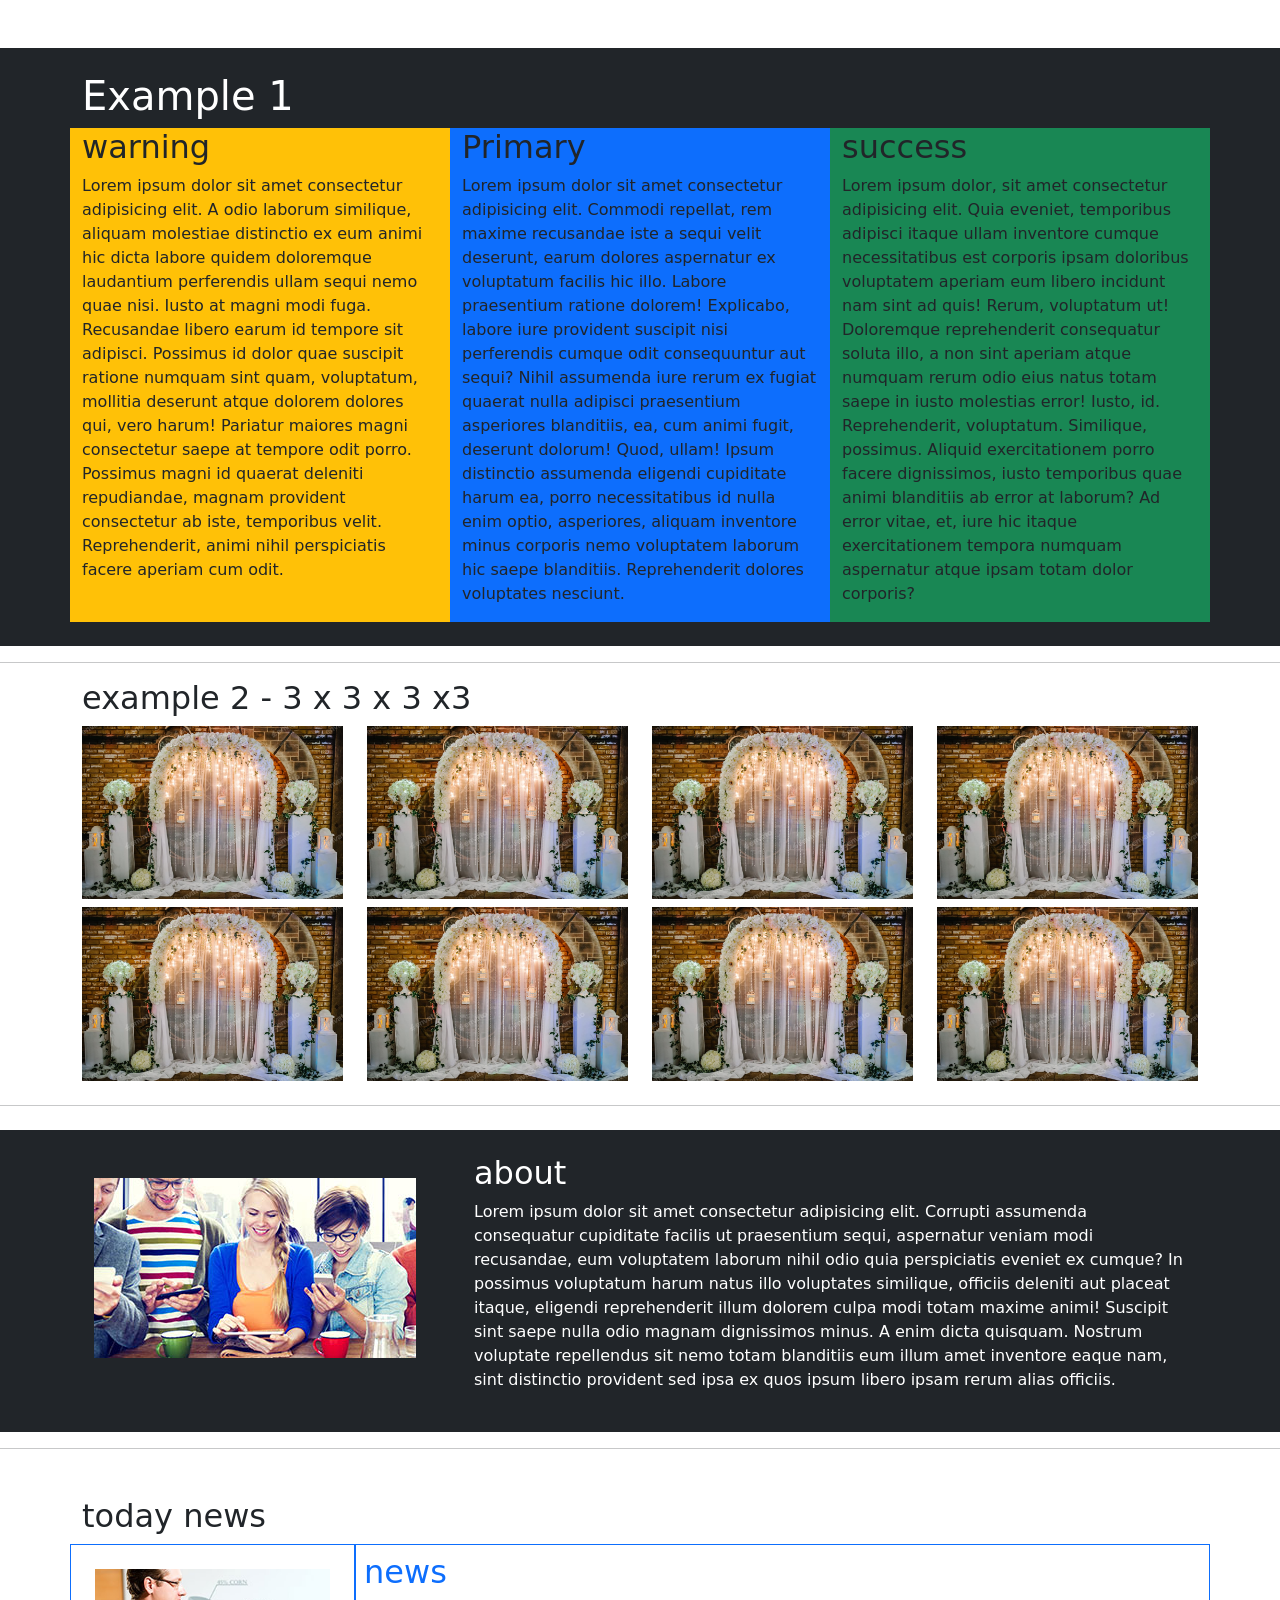
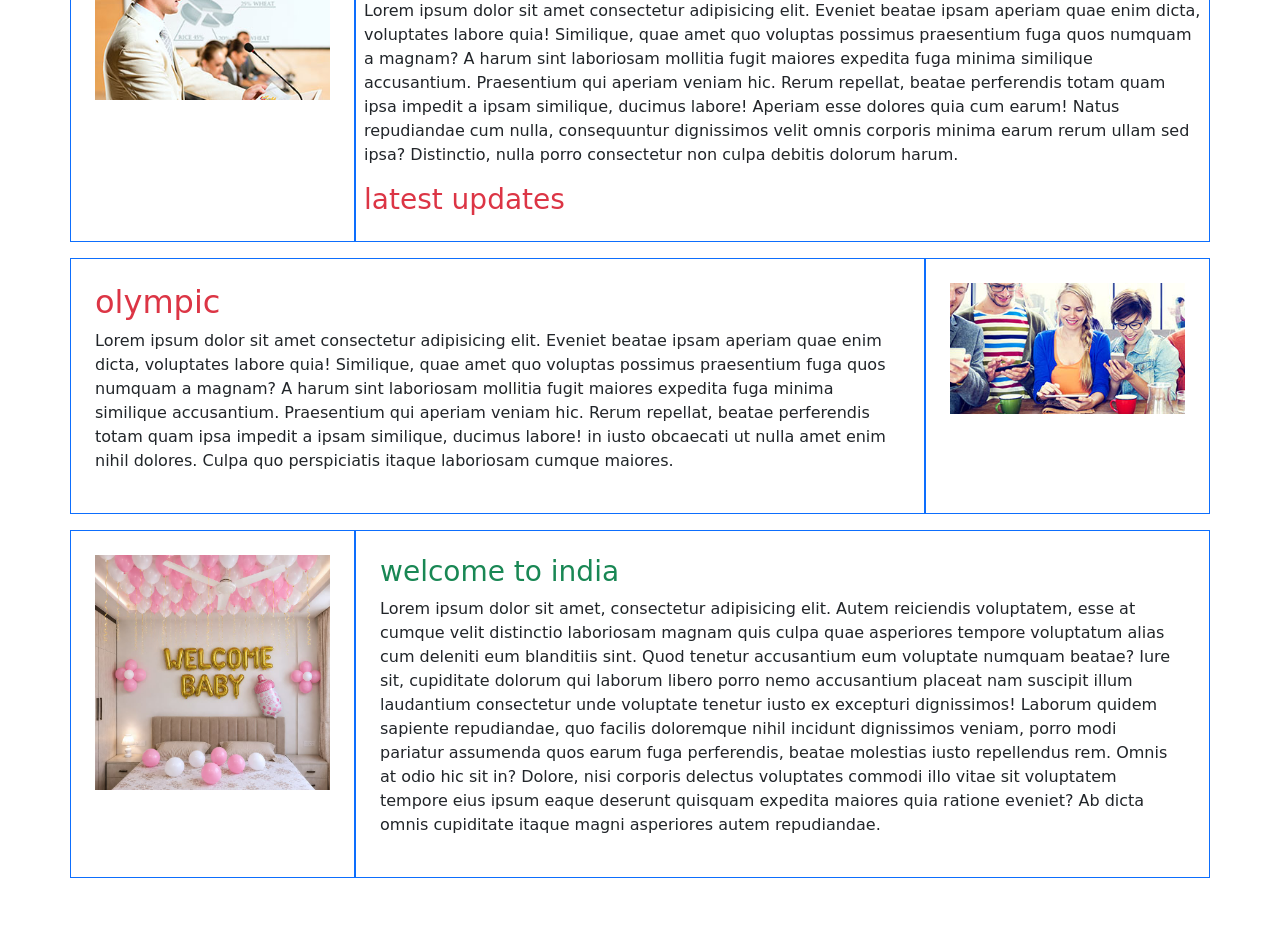
<file: grid_sysytem.html>
<!DOCTYPE html>
<html lang="en">
<head>
    <meta charset="UTF-8">
    <meta name="viewport" content="width=device-width, initial-scale=1.0">
    <title>Document</title>
    <link href="https://cdn.jsdelivr.net/npm/bootstrap@5.3.8/dist/css/bootstrap.min.css" rel="stylesheet" integrity="sha384-sRIl4kxILFvY47J16cr9ZwB07vP4J8+LH7qKQnuqkuIAvNWLzeN8tE5YBujZqJLB" crossorigin="anonymous">

</head>
<body>
     <section class="bg-dark mt-5 p-4"> 
        <div class="container">
            <div class="row">
                <h1 class="text-white">Example 1  </h1>
                <div class="col-md-4 bg-warning ">
                 <h2>warning</h2>
                 <p>Lorem ipsum dolor sit amet consectetur adipisicing elit. A odio laborum similique, aliquam molestiae distinctio ex eum animi hic dicta labore quidem doloremque laudantium perferendis ullam sequi nemo quae nisi.
                 Iusto at magni modi fuga. Recusandae libero earum id tempore sit adipisci. Possimus id dolor quae suscipit ratione numquam sint quam, voluptatum, mollitia deserunt atque dolorem dolores qui, vero harum!
                 Pariatur maiores magni consectetur saepe at tempore odit porro. Possimus magni id quaerat deleniti repudiandae, magnam provident consectetur ab iste, temporibus velit. Reprehenderit, animi nihil perspiciatis facere aperiam cum odit.</p>
                </div>
                <div class="col-md-4 bg-primary">
                <h2>Primary</h2>
                <p>Lorem ipsum dolor sit amet consectetur adipisicing elit. Commodi repellat, rem maxime recusandae iste a sequi velit deserunt, earum dolores aspernatur ex voluptatum facilis hic illo. Labore praesentium ratione dolorem!
                Explicabo, labore iure provident suscipit nisi perferendis cumque odit consequuntur aut sequi? Nihil assumenda iure rerum ex fugiat quaerat nulla adipisci praesentium asperiores blanditiis, ea, cum animi fugit, deserunt dolorum!
                Quod, ullam! Ipsum distinctio assumenda eligendi cupiditate harum ea, porro necessitatibus id nulla enim optio, asperiores, aliquam inventore minus corporis nemo voluptatem laborum hic saepe blanditiis. Reprehenderit dolores voluptates nesciunt.</p>
                </div>
                <div class="col-md-4 bg-success">
                <h2>success</h2>
                <p>Lorem ipsum dolor, sit amet consectetur adipisicing elit. Quia eveniet, temporibus adipisci itaque ullam inventore cumque necessitatibus est corporis ipsam doloribus voluptatem aperiam eum libero incidunt nam sint ad quis!
                Rerum, voluptatum ut! Doloremque reprehenderit consequatur soluta illo, a non sint aperiam atque numquam rerum odio eius natus totam saepe in iusto molestias error! Iusto, id. Reprehenderit, voluptatum. Similique, possimus.
                Aliquid exercitationem porro facere dignissimos, iusto temporibus quae animi blanditiis ab error at laborum? Ad error vitae, et, iure hic itaque exercitationem tempora numquam aspernatur atque ipsam totam dolor corporis?</p>
                </div>
            </div>
        </div>
     </section>
     <!---- example 1 end---->
     <hr>
     <section>
        <div class="container">
            <div class="row">
            <h2> example 2 - 3 x 3 x 3 x3</h2>
            <div class="col-md-3 mb-2">
            <img src="images/square2.jpg" class="img-fluid" />
            </div>
                <div class="col-md-3 mb-2">
                <img src="images/square2.jpg" class="img-fluid" />
            </div>            <div class="col-md-3 mb-2">
                <img src="images/square2.jpg" class="img-fluid" />
            </div>
                        <div class="col-md-3 mb-2">
                <img src="images/square2.jpg" class="img-fluid" />
            </div>
                        <div class="col-md-3 mb-2">
                  <img src="images/square2.jpg" class="img-fluid" />
            </div>
                        <div class="col-md-3 mb-2">
                <img src="images/square2.jpg" class="img-fluid" />
            </div>
                        <div class="col-md-3 mb-2">
                <img src="images/square2.jpg" class="img-fluid" />
            </div>
                        <div class="col-md-3 mb-2">
                <img src="images/square2.jpg" class="img-fluid" />
            </div>

        </div>
     </section>
     <!--- example 2 end---->
     <hr>
     <section class="mt-4  bg-dark text-white">
        <div class="container">
        <div class="row">
            <div class="col-md-4 mt-4 p-4">
                <img src="images/social red.jpg" class="img-fluid" alt="Social Red">
            </div>
            <div class="col-md-8 p-4">
               <h2>about</h2>

               <p>Lorem ipsum dolor sit amet consectetur adipisicing elit. Corrupti assumenda consequatur cupiditate facilis ut praesentium sequi, aspernatur veniam modi recusandae, eum voluptatem laborum nihil odio quia perspiciatis eveniet ex cumque?
               In possimus voluptatum harum natus illo voluptates similique, officiis deleniti aut placeat itaque, eligendi reprehenderit illum dolorem culpa modi totam maxime animi! Suscipit sint saepe nulla odio magnam dignissimos minus.
               A enim dicta quisquam. Nostrum voluptate repellendus sit nemo totam blanditiis eum illum amet inventore eaque nam, sint distinctio provident sed ipsa ex quos ipsum libero ipsam rerum alias officiis.        </div>
        </div>
     </section>
     <!--- example 3 end---->
     <hr>
     <section class="mt-5 mb-5">
        <div class="container">
            <div class="row">
                <h2>today news</h2>
             <div class="col-md-3  mb-3 border border-primary p-4">
                <img src="images/red4.jpg" class="img-fluid" alt="sqr">
             </div>
             <div class="col-md-9  mb-3 border border-primary p-2">
                <h2 class="text-primary">news</h2>
                <p>Lorem ipsum dolor sit amet consectetur adipisicing elit. Eveniet beatae ipsam aperiam quae enim dicta, voluptates labore quia! Similique, quae amet quo voluptas possimus praesentium fuga quos numquam a magnam?
                A harum sint laboriosam mollitia fugit maiores expedita fuga minima similique accusantium. Praesentium qui aperiam veniam hic. Rerum repellat, beatae perferendis totam quam ipsa impedit a ipsam similique, ducimus labore!
                Aperiam esse dolores quia cum earum! Natus repudiandae cum nulla, consequuntur dignissimos velit omnis corporis minima earum rerum ullam sed ipsa? Distinctio, nulla porro consectetur non culpa debitis dolorum harum.
               <h3 class="text-info text-danger">latest updates</h3> 
            </p>
             </div>
             <div class="col-md-9  mb-3 border border-primary p-4">
                <h2 class="text-danger">olympic</h2>
                <p>Lorem ipsum dolor sit amet consectetur adipisicing elit. Eveniet beatae ipsam aperiam quae enim dicta, voluptates labore quia! Similique, quae amet quo voluptas possimus praesentium fuga quos numquam a magnam?
                A harum sint laboriosam mollitia fugit maiores expedita fuga minima similique accusantium. Praesentium qui aperiam veniam hic. Rerum repellat, beatae perferendis totam quam ipsa impedit a ipsam similique, ducimus labore!
                in iusto obcaecati ut nulla amet enim nihil dolores. Culpa quo perspiciatis itaque laboriosam cumque maiores.
             </div>
             <div class="col-md-3 mb-3 border border-primary p-4">
                <img src="images/social red.jpg" class="img-fluid" alt="social">
             </div>
             <div class="col-md-3 mb-3 border border-primary p-4">
                <img src="images/redtrangle6.jpg" class="img-fluid" alt="red triangle">
             </div>
             <div class="col-md-9 mb-3 border border-primary p-4">
                <h3  class="text-success">welcome to india</h3>
                <p>Lorem ipsum dolor sit amet, consectetur adipisicing elit. Autem reiciendis voluptatem, esse at cumque velit distinctio laboriosam magnam quis culpa quae asperiores tempore voluptatum alias cum deleniti eum blanditiis sint.
                Quod tenetur accusantium eum voluptate numquam beatae? Iure sit, cupiditate dolorum qui laborum libero porro nemo accusantium placeat nam suscipit illum laudantium consectetur unde voluptate tenetur iusto ex excepturi dignissimos!
                Laborum quidem sapiente repudiandae, quo facilis doloremque nihil incidunt dignissimos veniam, porro modi pariatur assumenda quos earum fuga perferendis, beatae molestias iusto repellendus rem. Omnis at odio hic sit in?
                Dolore, nisi corporis delectus voluptates commodi illo vitae sit voluptatem tempore eius ipsum eaque deserunt quisquam expedita maiores quia ratione eveniet? Ab dicta omnis cupiditate itaque magni asperiores autem repudiandae.
            </p>
             </div>
                
            </div>
        </div>
     </section>
    <script src="https://cdn.jsdelivr.net/npm/bootstrap@5.3.8/dist/js/bootstrap.bundle.min.js" integrity="sha384-FKyoEForCGlyvwx9Hj09JcYn3nv7wiPVlz7YYwJrWVcXK/BmnVDxM+D2scQbITxI" crossorigin="anonymous"></script>


</body>
</html>
</file>
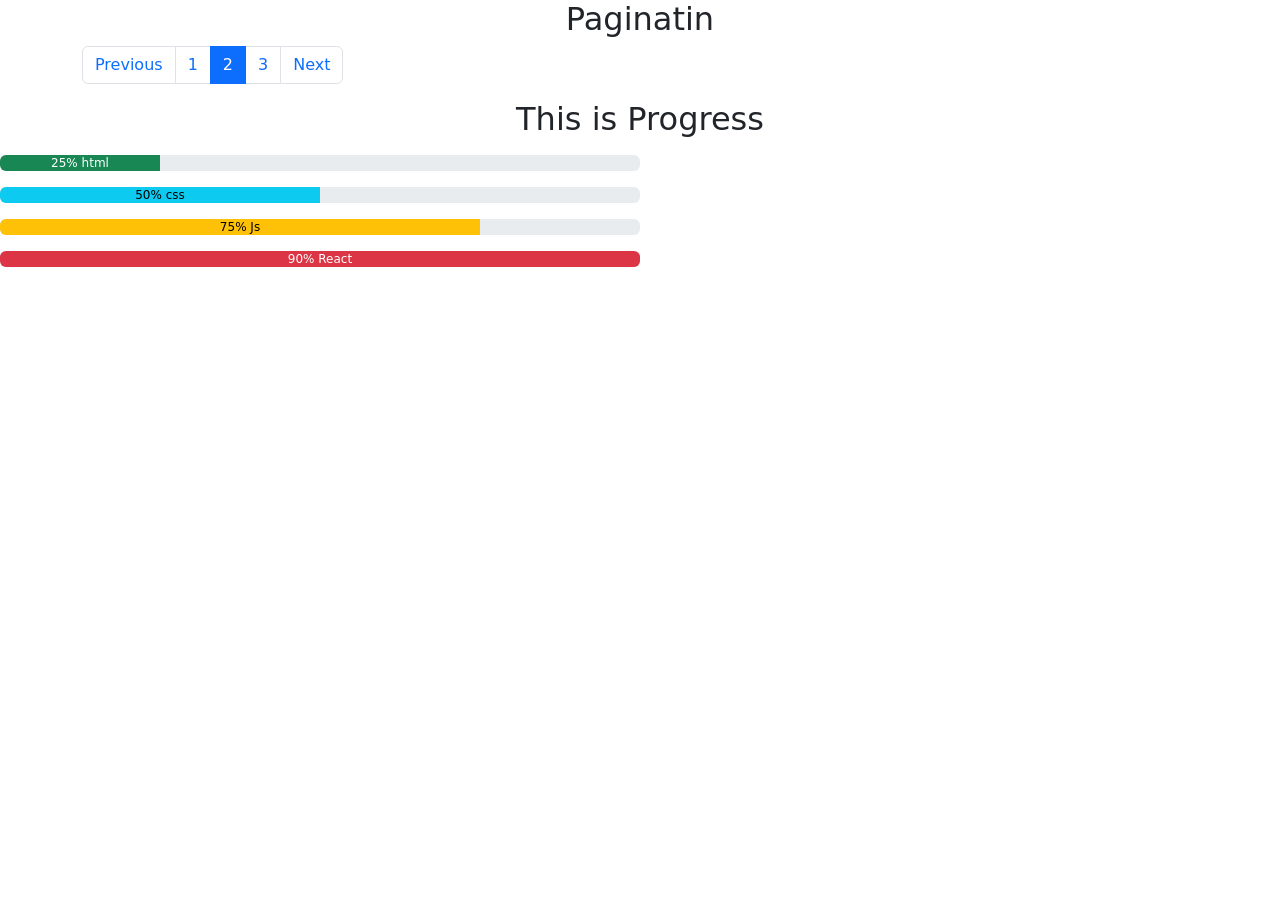
<file: pagination.html>
<!DOCTYPE html>
<html lang="en">

<head>
    <meta charset="UTF-8">
    <meta name="viewport" content="width=device-width, initial-scale=1.0">
    <title>Document</title>
    <link rel="stylesheet" href="css/style.css">
    <link href="https://cdn.jsdelivr.net/npm/bootstrap@5.3.8/dist/css/bootstrap.min.css" rel="stylesheet"
        integrity="sha384-sRIl4kxILFvY47J16cr9ZwB07vP4J8+LH7qKQnuqkuIAvNWLzeN8tE5YBujZqJLB" crossorigin="anonymous">


</head>

<body>
    <section>
        <h2 class="text-center">Paginatin</h2>
        <div class="container">
            <div class="row">
                <div class="col-md-6">
                    <nav aria-label="...">
                        <ul class="pagination">
                            <li class="page-item"><a href="#" class="page-link">Previous</a></li>
                            <li class="page-item"><a class="page-link" href="#">1</a></li>
                            <li class="page-item active">
                                <a class="page-link" href="#" aria-current="page">2</a>
                            </li>
                            <li class="page-item"><a class="page-link" href="#">3</a></li>
                            <li class="page-item"><a class="page-link" href="#">Next</a></li>
                        </ul>
                    </nav>
                </div>
    </section>
    <section >
        <h2 class="text-center">This is Progress</h2>
        <div class="col-md-6 ">
            <div class="progress  mt-3" role="progressbar" aria-label="Success example" aria-valuenow="25"
                aria-valuemin="0" aria-valuemax="100">
                <div class="progress-bar text-bg-success " style="width: 25%">25% html</div>
            </div>
            <div class="progress mt-3" role="progressbar" aria-label="Info example" aria-valuenow="50" aria-valuemin="0"
                aria-valuemax="100">
                <div class="progress-bar text-bg-info " style="width: 50%">50% css</div>
            </div>
            <div class="progress mt-3" role="progressbar" aria-label="Warning example" aria-valuenow="75"
                aria-valuemin="0" aria-valuemax="100">
                <div class="progress-bar text-bg-warning " style="width: 75%">75% Js</div>
            </div>
            <div class="progress mt-3" role="progressbar" aria-label="Danger example" aria-valuenow="100"
                aria-valuemin="0" aria-valuemax="100">
                <div class="progress-bar text-bg-danger " style="width: 100%">90% React </div>
            </div>
        </div>
        </div>
        </div>
    </section>
    <script src="https://cdn.jsdelivr.net/npm/bootstrap@5.3.8/dist/js/bootstrap.bundle.min.js"
        integrity="sha384-FKyoEForCGlyvwx9Hj09JcYn3nv7wiPVlz7YYwJrWVcXK/BmnVDxM+D2scQbITxI"
        crossorigin="anonymous"></script>
</body>

</html>
</file>
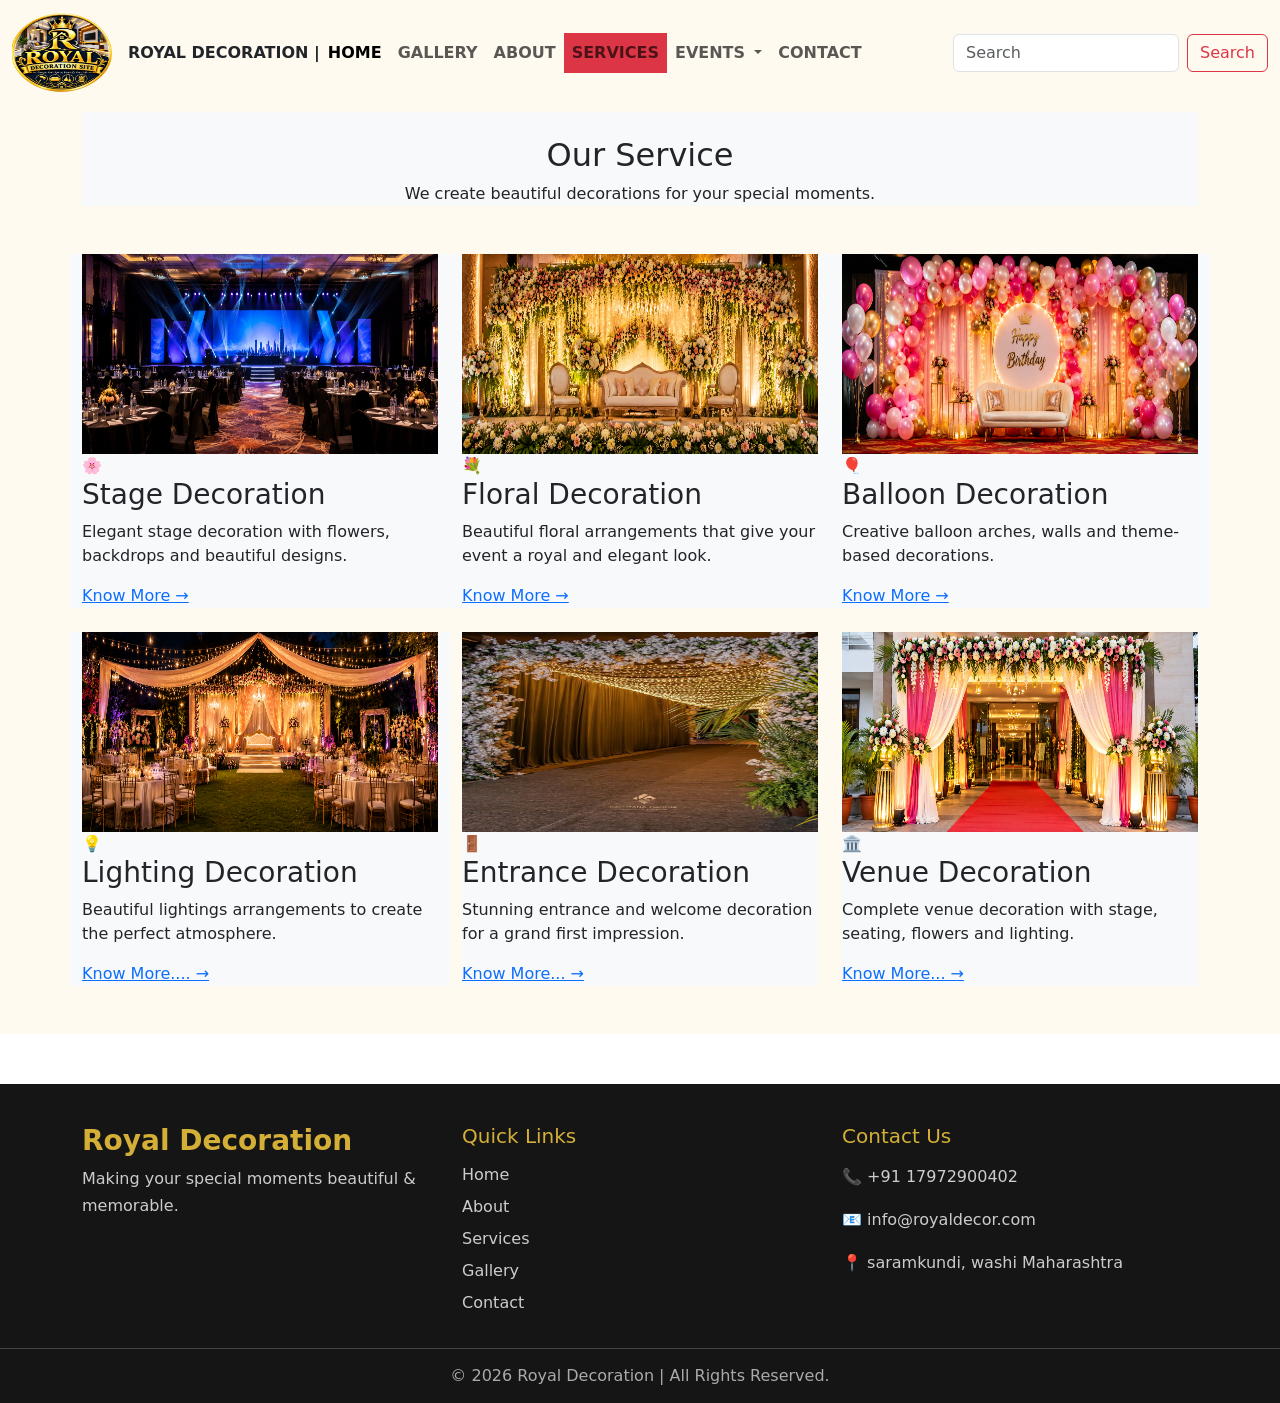
<file: services.html>
<!DOCTYPE html>
<html lang="en">

<head>
    <meta charset="UTF-8">
    <meta name="viewport" content="width=device-width, initial-scale=1.0">

    <title> Our Services</title>

    <!-- Custom CSS -->
    <link rel="stylesheet" href="css/style.css">

    <!-- Bootstrap CSS -->
    <link href="https://cdn.jsdelivr.net/npm/bootstrap@5.3.8/dist/css/bootstrap.min.css"
        rel="stylesheet"
        integrity="sha384-sRIl4kxILFvY47J16cr9ZwB07vP4J8+LH7qKQnuqkuIAvNWLzeN8tE5YBujZqJLB"
        crossorigin="anonymous">
</head>

<body>

    <!-- ================= HEADER START ================= -->

    <nav class="navbar navbar-expand-lg bg-color fixed-top">

        <div class="container-fluid">

            <!-- Logo -->
            <a class="navbar-brand" href="index.html">
                <img src="images/LOGO5.png"
                    width="100"
                    height="80"
                    alt="Royal Event Logo">
            </a>
             </a><section class="bg-
            "><b>ROYAL DECORATION |</b></section><br><hr><br>
            <!-- Mobile Menu Button -->
            <button class="navbar-toggler"
                type="button"
                data-bs-toggle="collapse"
                data-bs-target="#navbarSupportedContent"
                aria-controls="navbarSupportedContent"
                aria-expanded="false"
                aria-label="Toggle navigation">

                <span class="navbar-toggler-icon"></span>

            </button>

            <!-- Navigation Menu -->
            <div class="collapse navbar-collapse" id="navbarSupportedContent">

                <ul class="navbar-nav me-auto mb-2 mb-lg-0">

                    <!-- HOME -->
                    <li class="nav-item1">
                        <a class="nav-link active" href="index.html">
                            <b>HOME</b>
                        </a>
                    </li>

                    <!-- GALLERY -->
                    <li class="nav-item2">
                        <a class="nav-link" href="gallery.html">
                            <b>GALLERY</b>
                        </a>
                    </li>

                

                    <!-- ABOUT -->
                    <li class="nav-item4">
                        <a class="nav-link" href="about.html">
                            <b>ABOUT</b>
                        </a>
                    </li>

                    <!-- SERVICES -->
                    <li class="nav-item6">
                        <a class="nav-link bg-danger" href="services.html">
                            <b>SERVICES</b>
                        </a>
                    </li>

                    <!-- EVENTS DROPDOWN -->
                        <li class="nav-item5 events">
          <a class="nav-link dropdown-toggle" href="#" role="button" data-bs-toggle="dropdown" aria-expanded="false">
            <B>EVENTS</B>
          </a>
          <ul class="dropdown-menu bg-danger">
            <li><a class="dropdown-item" href="gallery.html"><important>Puja decoration</important></strong></a></li>
            <li><a class="dropdown-item" href="gallery.html">Baby Shower decoration</a></li>
            <li><a class="dropdown-item" href="gallery.html">Corporate events decoration</a></li>
            <li><a class="dropdown-item" href="gallery.html">Anniversary decoration</a></li>
            <li><a class="dropdown-item" href="gallery.html">Birthday decoration</a></li>
            <li><a class="dropdown-item" href="gallery.html">Wedding decoration</a></li>
             <li><a class="dropdown-item" href="gallery.html">New home decoration</a></li>
            <li><hr class="dropdown-divider"></li>
          </ul>
        </li>
         <!-- CONTACT -->

                    <li class="nav-item3">

                        <a class="nav-link"
                            href="contact.html">

                            <b>CONTACT</b>

                        </a>

                    </li>

                </ul>

                <!-- Search -->
                <form class="d-flex" role="search">

                    <input class="form-control me-2"
                        type="search"
                        placeholder="Search"
                        aria-label="Search">

                    <button class="btn btn-outline-danger" type="submit">
                        Search
                    </button>

                </form>

            </div>

        </div>

    </nav><p></p><br>

    <!-- ================= HEADER END ================= -->


    <!-- ================= SERVICES START ================= -->

    <section  id="services " class="services-section py-5">

        <div class="container">

            <!-- Services Heading -->
            <div class="services-heading bg-light text-center mb-5 mt-4">

                
                
              <h1></h1>
               <br>
                <h2>Our Service</h2>

                <span>
                    We create beautiful decorations for your special moments.
                </span>

            </div>


            <!-- Services Cards -->
            <div class="row g-4" m-t-4 p-4>


                <!-- 1. Stage Decoration -->
                <div class="col-md-6 bg-light col-lg-4 mt-4 box-bo">

                    <div class="service-card h-100 bg-light">
                        <img src="images/scroll (5).png" class="card-img-top" width="100" mt-4 height="200" alt="Stage Decoration">
                           <div class="service-icon">
                            🌸
                        </div>
                        <h3>Stage Decoration</h3>

                        <p>
                            Elegant stage decoration with flowers,
                            backdrops and beautiful designs.
                        </p>

                        <a href="contact.html">
                            Know More →
                        </a>

                    </div>

                </div>


                <!-- 2. Floral Decoration -->
                <div class="col-md-6 col-lg-4 bg-light">

                    <div class="service-card h-100">

                        <img src="images/floral.png" class="card-img-top" width="100" height="200" alt="Floral Decoration">
                        
                        <div class="service-icon">
                            💐
                        </div>
                        <h3>Floral Decoration</h3>

                        <p>
                            Beautiful floral arrangements that give
                            your event a royal and elegant look.
                        </p>

                        <a href="contact.html">
                            Know More →
                        </a>

                    </div>

                </div>


                <!-- 3. Balloon Decoration -->
                <div class="col-md-6 col-lg-4 bg-light">

                    <div class="service-card h-100">
                        <img src="images/ballon.png" class="card-img-top" width="100" height="200" alt="Balloon Decoration">
                        <div class="service-icon">
                            🎈
                        </div>
                        

                        <h3>Balloon Decoration</h3>

                        <p>
                            Creative balloon arches, walls and
                            theme-based decorations.
                        </p>

                        <a href="contact.html">
                            Know More →
                        </a>

                    </div>

                </div>


                <!-- 4. Lighting Decoration -->
                <div class="col-md-6 mt col-lg-4 bg-light">

                    <div class="service-card h-100">
                        <img src="images/scroll (1).png" class="card-img-top" width="100" height="200" alt="Lighting Decoration">

                        <div class="service-icon">
                            💡
                        </div>

                        <h3>Lighting Decoration</h3>

                        <p>
                            Beautiful lightings arrangements to create
                            the perfect atmosphere.
                        </p>

                        <a href="contact.html">
                            Know More.... →
                        </a>

                    </div>

                </div>


                <!-- 5. Entrance Decoration -->
                <div class="col-md-6 col-lg-4">

                    <div class="service-card h-100 bg-light">
                        <img src="images/Entrance Decoration.jpg" class="card-img-top" width="100" height="200" alt="Entrance Decoration">

                        <div class="service-icon">
                            🚪
                        </div>

                        <h3>Entrance Decoration</h3>

                        <p>
                            Stunning entrance and welcome decoration
                            for a grand first impression.
                        </p>

                        <a href="contact.html">
                            Know More... →
                        </a>

                    </div>

                </div>


                <!-- 6. Venue Decoration -->
                <div class="col-md-6 col-lg-4">

                    <div class="service-card h-100 bg-light">
                        <img src="images/Venue Decoration.png" class="card-img-top" width="100" height="200" alt="Venue Decoration">

                        <div class="service-icon">
                            🏛️
                        </div>

                        <h3>Venue Decoration</h3>

                        <p>
                            Complete venue decoration with stage,
                            seating, flowers and lighting.
                         </p>

                         <a href="contact.html">
                            Know More... →
                         </a>

                    </div>

                </div>

            </div>

        </div>

    </section>

    <!-- ================= SERVICES END ================= -->
</section>

<!-- ================= FOOTER ================= -->

<footer class="footer">

  <div class="container">
    <div class="row">

      <div class="col-md-4">
        <h3>Royal Decoration</h3>
        <p>Making your special moments beautiful & memorable.</p>
      </div>

      <div class="col-md-4">
        <h5>Quick Links</h5>
        <a href="index.html">Home</a>
        <a href="about.html">About</a>
        <a href="services.html">Services</a>
        <a href="gallery.html">Gallery</a>
        <a href="contact.html">Contact</a>
      </div>

      <div class="col-md-4">
        <h5>Contact Us</h5>
       
                    <p>
                        📞 +91 17972900402
                    </p>

                    <p>
                        📧 info@royaldecor.com
                    </p>

                    <p>
                        📍 saramkundi, washi Maharashtra
                    </p>
      </div>

    </div>
  </div>

  <div class="copyright">
    © 2026 Royal Decoration | All Rights Reserved.
  </div>

</footer>

<script src="https://cdn.jsdelivr.net/npm/bootstrap@5.3.8/dist/js/bootstrap.bundle.min.js"></script>

    <!-- Bootstrap JavaScript -->



</body>

</html>
</file>
<file: css/style.css>
.card-body:hover{
    background-color: yellow;
    color: black;

}
        .bg-color{
            background-color: #fffcde;
        }
        .nav-item1:hover{transform: translateY(-10px);
          box-shadow: 0px 4px 8px rgba(197, 6, 6, 0.2);
            background-color: #ff0000;
            
        }
        .nav-item2:hover{transform: translateY(-10px);
          box-shadow: 0px 4px 8px rgba(89, 66, 8, 0.2);
            background-color: #ff0000;
            
        }
        .nav-item3:hover{transform: translateY(-10px);
          box-shadow: 0px 4px 8px rgba(89, 66, 8, 0.2);
            background-color: #ff0000;
            
        }
        .nav-item4:hover{transform: translateY(-10px);
          box-shadow: 0px 4px 8px rgba(89, 66, 8, 0.2);
            background-color: #ff0000;
            
        }
        .nav-item5:hover{transform: translateY(-10px);
          box-shadow: 0px 4px 8px rgba(89, 66, 8, 0.2);
            background-color: #ff0000;
            
        }
        .nav-item6:hover{transform: translateY(-10px);
          box-shadow: 0px 4px 8px rgba(89, 66, 8, 0.2);
            background-color: #ff0000;
            
        }
        .footer {
    background-color:#151515;
    color: white;
    padding-top: 40px;
    margin-top: 50px;
    text-decoration:none;
    
}


.footer h3 {
    color: #d4af37;
    font-weight: bold;
}

.footer h5 {
    color: #d4af37;
    margin-bottom: 15px;
}

.footer p {
    color: #cccccc;
    line-height: 1.7;
    
}

.footer a {
    display: block;
    color: #cccccc;
    text-decoration:none;
    margin-bottom: 8px;
}



.footer a:hover {
    color: #d4af37;
}

.copyright {
    border-top: 1px solid #444;
    text-align: center;
    padding: 15px;
    margin-top: 25px;
    color: #aaa;
}

/* hover effect nav */
.bg-color{
            background-color: #fffcde;
        }
        .nav-item1:hover{transform: translateY(-10px);
          box-shadow: 0px 4px 8px rgba(197, 6, 6, 0.2);
            background-color: #ff0000;
            
        }
        .nav-item2:hover{transform: translateY(-10px);
          box-shadow: 0px 4px 8px rgba(89, 66, 8, 0.2);
            background-color: #ff0000;
            
        }
        .nav-item3:hover{transform: translateY(-10px);
          box-shadow: 0px 4px 8px rgba(89, 66, 8, 0.2);
            background-color: #ff0000;
            
        }
        .nav-item4:hover{transform: translateY(-10px);
          box-shadow: 0px 4px 8px rgba(89, 66, 8, 0.2);
            background-color: #ff0000;
            
        }
        .nav-item5:hover{transform: translateY(-10px);
          box-shadow: 0px 4px 8px rgba(89, 66, 8, 0.2);
            background-color: #ff0000;
            
        }
        /* About Section */

.about-section {
    padding: 70px 0;
    background-color: #fffaf0;
}

.about-img {
    width: 100%;
    height: 350px;
    object-fit: cover;
    border-radius: 10px;
}

.about-section h2 {
    color: #b8860b;
    font-size: 35px;
    font-weight: bold;
    margin-bottom: 20px;
}

.about-section p {
    color: #555;
    line-height: 1.7;
    font-size: 16px;
}

.about-btn {
    display: inline-block;
    background-color: #b8860b;
    color: white;
    padding: 10px 25px;
    border-radius: 5px;
    text-decoration: none;
    margin-top: 10px;
}

.about-btn:hover {
    background-color: #8b6508;
    color: white;
}
/* about-section */
/* About Section */

.about-section {
    padding: 70px 0;
    background-color: #fffaf0;
}

.about-title {
    text-align: center;
    margin-bottom: 45px;
}

.about-title h2 {
    color: #b8860b;
    font-size: 36px;
    font-weight: bold;
}

.about-title p {
    color: #666;
}

.about-img {
    width: 100%;
    height: 350px;
    object-fit: cover;
    border-radius: 12px;
}

.about-section h3 {
    color: #b8860b;
    font-weight: bold;
    margin-bottom: 15px;
}

.about-section p {
    color: #555;
    line-height: 1.7;
    font-size: 16px;
}

/* Vision & Mission */

.vision-mission {
    margin-top: 50px;
    text-align: center;
}

.about-box {
    background-color: white;
    padding: 30px;
    height: 100%;
    border-radius: 12px;
    box-shadow: 0 4px 15px rgba(0,0,0,0.10);
}

.about-box h3 {
    font-size: 25px;
}
 .bg-color{
    background-color: #fffaf0;
}
.services-section{background-color: #fffaf0;}

.bi-youtube{color: #ff0000;}
.bi-instagram{color: #FD1D1D;}
    /* =========================
           GALLERY IMAGE DESIGN
        ========================= */

        .gallery-section {
            padding: 50px 0;
        }

        .gallery-title {
            font-size: 40px;
            font-weight: 700;
            margin-bottom: 10px;
        }

        .gallery-card {
            overflow: hidden;
            border: none;
            border-radius: 15px;
            box-shadow: 0 6px 20px rgba(0, 0, 0, 0.12);
            transition: all 0.35s ease;
            background: #fff;
        }

        .gallery-card:hover {
            transform: translateY(-8px);
            box-shadow: 0 12px 30px rgba(0, 0, 0, 0.20);
        }

        /* ALL GALLERY IMAGES SAME SIZE */
        .gallery-card .card-img-top {
            width: 100%;
            height: 320px;
            object-fit: cover;
            object-position: center;
            display: block;
            transition: transform 0.4s ease;
        }

        .gallery-card:hover .card-img-top {
            transform: scale(1.05);
        }

        .gallery-card .card-body {
            padding: 20px;
        }

        .gallery-card .card-title {
            font-size: 21px;
            font-weight: 700;
        }

        .gallery-card .card-text {
            color: #666;
            line-height: 1.6;
        }

        .gallery-card .btn {
            border-radius: 25px;
            padding: 9px 22px;
            font-weight: 600;
        }

        /* OLD GALLERY IMAGES */
        .old-gallery img {
            width: 100%;
            height: 280px;
            object-fit: cover;
            border-radius: 12px;
            transition: 0.4s ease;
        }

        .old-gallery img:hover {
            transform: scale(1.03);
        }

        /* VIDEO */
        .video iframe {
            border-radius: 12px;
        }

        /* MOBILE */
        @media (max-width: 768px) {

            .gallery-title {
                font-size: 30px;
            }

            .gallery-card .card-img-top {
                height: 260px;
            }

            .old-gallery img {
                height: 250px;
            }
        }

         /* .about-img  */
    .about-img {
    width: 100%;
    max-width: 400px;
    height: auto;
    display: block;
    margin: 0 auto;
    object-fit: cover;
}

/* Mobile */
@media (max-width: 576px) {
    .about-img {
        width: 90%;
        max-width: 300px;
        height: auto;
        margin: 0 auto;
    }
}

        /* =========================
           MAP + TABLE SECTION
        ========================= */

        .map-table-section {
            margin-top: 50px;
            padding: 30px 0;
        }

        .map-box {
            width: 100%;
            height: 350px;
            overflow: hidden;
            border-radius: 10px;
        }

        .map-box iframe {
            width: 100%;
            height: 100%;
            border: 0;
        }

        /* SMALL TABLE */

        .contact-table-box {
            max-width: 650px;
            margin: 0 auto;
        }

        .contact-table-box table {
            font-size: 14px;
        }

        .contact-table-box th,
        .contact-table-box td {
            padding: 8px 10px;
            vertical-align: middle;
        }

        /* =========================
           MOBILE
        ========================= */

        @media (max-width: 767px) {

            .map-table-section {
                margin-top: 30px;
                padding: 20px 10px;
            }

            .map-box {
                height: 280px;
                margin-bottom: 25px;
            }

            .contact-table-box {
                width: 100%;
                overflow-x: auto;
            }

            .contact-table-box table {
                font-size: 12px;
                min-width: 500px;
            }

        }

        .box5{
    position:fixed;
    list-style: none;
    left: auto;
    right: 10px;
    margin-bottom: 100px;    
     margin-left: 0%; 
    margin-top: 20px;
    font-size: 30px;
    

}
</file>
